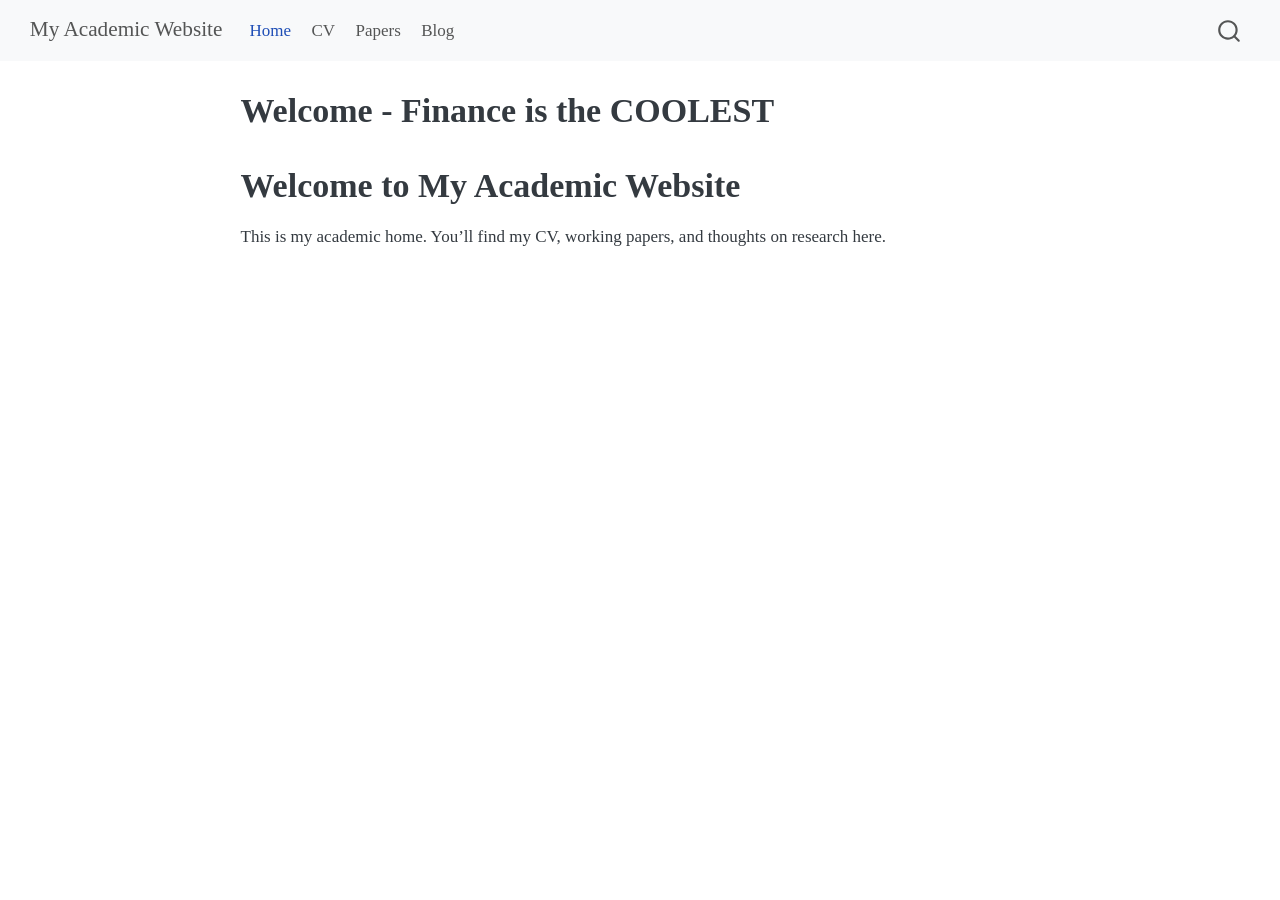
<file: docs/index.html>
<!DOCTYPE html>
<html xmlns="http://www.w3.org/1999/xhtml" lang="en" xml:lang="en"><head>

<meta charset="utf-8">
<meta name="generator" content="quarto-1.4.537">

<meta name="viewport" content="width=device-width, initial-scale=1.0, user-scalable=yes">


<title>My Academic Website - Welcome - Finance is the COOLEST</title>
<style>
code{white-space: pre-wrap;}
span.smallcaps{font-variant: small-caps;}
div.columns{display: flex; gap: min(4vw, 1.5em);}
div.column{flex: auto; overflow-x: auto;}
div.hanging-indent{margin-left: 1.5em; text-indent: -1.5em;}
ul.task-list{list-style: none;}
ul.task-list li input[type="checkbox"] {
  width: 0.8em;
  margin: 0 0.8em 0.2em -1em; /* quarto-specific, see https://github.com/quarto-dev/quarto-cli/issues/4556 */ 
  vertical-align: middle;
}
</style>


<script src="site_libs/quarto-nav/quarto-nav.js"></script>
<script src="site_libs/quarto-nav/headroom.min.js"></script>
<script src="site_libs/clipboard/clipboard.min.js"></script>
<script src="site_libs/quarto-search/autocomplete.umd.js"></script>
<script src="site_libs/quarto-search/fuse.min.js"></script>
<script src="site_libs/quarto-search/quarto-search.js"></script>
<meta name="quarto:offset" content="./">
<script src="site_libs/quarto-html/quarto.js"></script>
<script src="site_libs/quarto-html/popper.min.js"></script>
<script src="site_libs/quarto-html/tippy.umd.min.js"></script>
<script src="site_libs/quarto-html/anchor.min.js"></script>
<link href="site_libs/quarto-html/tippy.css" rel="stylesheet">
<link href="site_libs/quarto-html/quarto-syntax-highlighting.css" rel="stylesheet" id="quarto-text-highlighting-styles">
<script src="site_libs/bootstrap/bootstrap.min.js"></script>
<link href="site_libs/bootstrap/bootstrap-icons.css" rel="stylesheet">
<link href="site_libs/bootstrap/bootstrap.min.css" rel="stylesheet" id="quarto-bootstrap" data-mode="light">
<script id="quarto-search-options" type="application/json">{
  "location": "navbar",
  "copy-button": false,
  "collapse-after": 3,
  "panel-placement": "end",
  "type": "overlay",
  "limit": 50,
  "keyboard-shortcut": [
    "f",
    "/",
    "s"
  ],
  "show-item-context": false,
  "language": {
    "search-no-results-text": "No results",
    "search-matching-documents-text": "matching documents",
    "search-copy-link-title": "Copy link to search",
    "search-hide-matches-text": "Hide additional matches",
    "search-more-match-text": "more match in this document",
    "search-more-matches-text": "more matches in this document",
    "search-clear-button-title": "Clear",
    "search-text-placeholder": "",
    "search-detached-cancel-button-title": "Cancel",
    "search-submit-button-title": "Submit",
    "search-label": "Search"
  }
}</script>


<link rel="stylesheet" href="styles.css">
</head>

<body class="nav-fixed fullcontent">

<div id="quarto-search-results"></div>
  <header id="quarto-header" class="headroom fixed-top">
    <nav class="navbar navbar-expand-lg " data-bs-theme="dark">
      <div class="navbar-container container-fluid">
      <div class="navbar-brand-container mx-auto">
    <a class="navbar-brand" href="./index.html">
    <span class="navbar-title">My Academic Website</span>
    </a>
  </div>
            <div id="quarto-search" class="" title="Search"></div>
          <button class="navbar-toggler" type="button" data-bs-toggle="collapse" data-bs-target="#navbarCollapse" aria-controls="navbarCollapse" aria-expanded="false" aria-label="Toggle navigation" onclick="if (window.quartoToggleHeadroom) { window.quartoToggleHeadroom(); }">
  <span class="navbar-toggler-icon"></span>
</button>
          <div class="collapse navbar-collapse" id="navbarCollapse">
            <ul class="navbar-nav navbar-nav-scroll me-auto">
  <li class="nav-item">
    <a class="nav-link active" href="./index.html" aria-current="page"> 
<span class="menu-text">Home</span></a>
  </li>  
  <li class="nav-item">
    <a class="nav-link" href="./cv.html"> 
<span class="menu-text">CV</span></a>
  </li>  
  <li class="nav-item">
    <a class="nav-link" href="./papers.html"> 
<span class="menu-text">Papers</span></a>
  </li>  
  <li class="nav-item">
    <a class="nav-link" href="./blog.html"> 
<span class="menu-text">Blog</span></a>
  </li>  
</ul>
          </div> <!-- /navcollapse -->
          <div class="quarto-navbar-tools">
</div>
      </div> <!-- /container-fluid -->
    </nav>
</header>
<!-- content -->
<div id="quarto-content" class="quarto-container page-columns page-rows-contents page-layout-article page-navbar">
<!-- sidebar -->
<!-- margin-sidebar -->
    
<!-- main -->
<main class="content" id="quarto-document-content">

<header id="title-block-header" class="quarto-title-block default">
<div class="quarto-title">
<h1 class="title">Welcome - Finance is the COOLEST</h1>
</div>



<div class="quarto-title-meta">

    
  
    
  </div>
  


</header>


<section id="welcome-to-my-academic-website" class="level1">
<h1>Welcome to My Academic Website</h1>
<p>This is my academic home. You’ll find my CV, working papers, and thoughts on research here.</p>


</section>

</main> <!-- /main -->
<script id="quarto-html-after-body" type="application/javascript">
window.document.addEventListener("DOMContentLoaded", function (event) {
  const toggleBodyColorMode = (bsSheetEl) => {
    const mode = bsSheetEl.getAttribute("data-mode");
    const bodyEl = window.document.querySelector("body");
    if (mode === "dark") {
      bodyEl.classList.add("quarto-dark");
      bodyEl.classList.remove("quarto-light");
    } else {
      bodyEl.classList.add("quarto-light");
      bodyEl.classList.remove("quarto-dark");
    }
  }
  const toggleBodyColorPrimary = () => {
    const bsSheetEl = window.document.querySelector("link#quarto-bootstrap");
    if (bsSheetEl) {
      toggleBodyColorMode(bsSheetEl);
    }
  }
  toggleBodyColorPrimary();  
  const icon = "";
  const anchorJS = new window.AnchorJS();
  anchorJS.options = {
    placement: 'right',
    icon: icon
  };
  anchorJS.add('.anchored');
  const isCodeAnnotation = (el) => {
    for (const clz of el.classList) {
      if (clz.startsWith('code-annotation-')) {                     
        return true;
      }
    }
    return false;
  }
  const clipboard = new window.ClipboardJS('.code-copy-button', {
    text: function(trigger) {
      const codeEl = trigger.previousElementSibling.cloneNode(true);
      for (const childEl of codeEl.children) {
        if (isCodeAnnotation(childEl)) {
          childEl.remove();
        }
      }
      return codeEl.innerText;
    }
  });
  clipboard.on('success', function(e) {
    // button target
    const button = e.trigger;
    // don't keep focus
    button.blur();
    // flash "checked"
    button.classList.add('code-copy-button-checked');
    var currentTitle = button.getAttribute("title");
    button.setAttribute("title", "Copied!");
    let tooltip;
    if (window.bootstrap) {
      button.setAttribute("data-bs-toggle", "tooltip");
      button.setAttribute("data-bs-placement", "left");
      button.setAttribute("data-bs-title", "Copied!");
      tooltip = new bootstrap.Tooltip(button, 
        { trigger: "manual", 
          customClass: "code-copy-button-tooltip",
          offset: [0, -8]});
      tooltip.show();    
    }
    setTimeout(function() {
      if (tooltip) {
        tooltip.hide();
        button.removeAttribute("data-bs-title");
        button.removeAttribute("data-bs-toggle");
        button.removeAttribute("data-bs-placement");
      }
      button.setAttribute("title", currentTitle);
      button.classList.remove('code-copy-button-checked');
    }, 1000);
    // clear code selection
    e.clearSelection();
  });
  function tippyHover(el, contentFn, onTriggerFn, onUntriggerFn) {
    const config = {
      allowHTML: true,
      maxWidth: 500,
      delay: 100,
      arrow: false,
      appendTo: function(el) {
          return el.parentElement;
      },
      interactive: true,
      interactiveBorder: 10,
      theme: 'quarto',
      placement: 'bottom-start',
    };
    if (contentFn) {
      config.content = contentFn;
    }
    if (onTriggerFn) {
      config.onTrigger = onTriggerFn;
    }
    if (onUntriggerFn) {
      config.onUntrigger = onUntriggerFn;
    }
    window.tippy(el, config); 
  }
  const noterefs = window.document.querySelectorAll('a[role="doc-noteref"]');
  for (var i=0; i<noterefs.length; i++) {
    const ref = noterefs[i];
    tippyHover(ref, function() {
      // use id or data attribute instead here
      let href = ref.getAttribute('data-footnote-href') || ref.getAttribute('href');
      try { href = new URL(href).hash; } catch {}
      const id = href.replace(/^#\/?/, "");
      const note = window.document.getElementById(id);
      return note.innerHTML;
    });
  }
  const xrefs = window.document.querySelectorAll('a.quarto-xref');
  const processXRef = (id, note) => {
    // Strip column container classes
    const stripColumnClz = (el) => {
      el.classList.remove("page-full", "page-columns");
      if (el.children) {
        for (const child of el.children) {
          stripColumnClz(child);
        }
      }
    }
    stripColumnClz(note)
    if (id === null || id.startsWith('sec-')) {
      // Special case sections, only their first couple elements
      const container = document.createElement("div");
      if (note.children && note.children.length > 2) {
        container.appendChild(note.children[0].cloneNode(true));
        for (let i = 1; i < note.children.length; i++) {
          const child = note.children[i];
          if (child.tagName === "P" && child.innerText === "") {
            continue;
          } else {
            container.appendChild(child.cloneNode(true));
            break;
          }
        }
        if (window.Quarto?.typesetMath) {
          window.Quarto.typesetMath(container);
        }
        return container.innerHTML
      } else {
        if (window.Quarto?.typesetMath) {
          window.Quarto.typesetMath(note);
        }
        return note.innerHTML;
      }
    } else {
      // Remove any anchor links if they are present
      const anchorLink = note.querySelector('a.anchorjs-link');
      if (anchorLink) {
        anchorLink.remove();
      }
      if (window.Quarto?.typesetMath) {
        window.Quarto.typesetMath(note);
      }
      return note.innerHTML;
    }
  }
  for (var i=0; i<xrefs.length; i++) {
    const xref = xrefs[i];
    tippyHover(xref, undefined, function(instance) {
      instance.disable();
      let url = xref.getAttribute('href');
      let hash = undefined; 
      if (url.startsWith('#')) {
        hash = url;
      } else {
        try { hash = new URL(url).hash; } catch {}
      }
      if (hash) {
        const id = hash.replace(/^#\/?/, "");
        const note = window.document.getElementById(id);
        if (note !== null) {
          try {
            const html = processXRef(id, note.cloneNode(true));
            instance.setContent(html);
          } finally {
            instance.enable();
            instance.show();
          }
        } else {
          // See if we can fetch this
          fetch(url.split('#')[0])
          .then(res => res.text())
          .then(html => {
            const parser = new DOMParser();
            const htmlDoc = parser.parseFromString(html, "text/html");
            const note = htmlDoc.getElementById(id);
            if (note !== null) {
              const html = processXRef(id, note);
              instance.setContent(html);
            } 
          }).finally(() => {
            instance.enable();
            instance.show();
          });
        }
      } else {
        // See if we can fetch a full url (with no hash to target)
        // This is a special case and we should probably do some content thinning / targeting
        fetch(url)
        .then(res => res.text())
        .then(html => {
          const parser = new DOMParser();
          const htmlDoc = parser.parseFromString(html, "text/html");
          const note = htmlDoc.querySelector('main.content');
          if (note !== null) {
            // This should only happen for chapter cross references
            // (since there is no id in the URL)
            // remove the first header
            if (note.children.length > 0 && note.children[0].tagName === "HEADER") {
              note.children[0].remove();
            }
            const html = processXRef(null, note);
            instance.setContent(html);
          } 
        }).finally(() => {
          instance.enable();
          instance.show();
        });
      }
    }, function(instance) {
    });
  }
      let selectedAnnoteEl;
      const selectorForAnnotation = ( cell, annotation) => {
        let cellAttr = 'data-code-cell="' + cell + '"';
        let lineAttr = 'data-code-annotation="' +  annotation + '"';
        const selector = 'span[' + cellAttr + '][' + lineAttr + ']';
        return selector;
      }
      const selectCodeLines = (annoteEl) => {
        const doc = window.document;
        const targetCell = annoteEl.getAttribute("data-target-cell");
        const targetAnnotation = annoteEl.getAttribute("data-target-annotation");
        const annoteSpan = window.document.querySelector(selectorForAnnotation(targetCell, targetAnnotation));
        const lines = annoteSpan.getAttribute("data-code-lines").split(",");
        const lineIds = lines.map((line) => {
          return targetCell + "-" + line;
        })
        let top = null;
        let height = null;
        let parent = null;
        if (lineIds.length > 0) {
            //compute the position of the single el (top and bottom and make a div)
            const el = window.document.getElementById(lineIds[0]);
            top = el.offsetTop;
            height = el.offsetHeight;
            parent = el.parentElement.parentElement;
          if (lineIds.length > 1) {
            const lastEl = window.document.getElementById(lineIds[lineIds.length - 1]);
            const bottom = lastEl.offsetTop + lastEl.offsetHeight;
            height = bottom - top;
          }
          if (top !== null && height !== null && parent !== null) {
            // cook up a div (if necessary) and position it 
            let div = window.document.getElementById("code-annotation-line-highlight");
            if (div === null) {
              div = window.document.createElement("div");
              div.setAttribute("id", "code-annotation-line-highlight");
              div.style.position = 'absolute';
              parent.appendChild(div);
            }
            div.style.top = top - 2 + "px";
            div.style.height = height + 4 + "px";
            div.style.left = 0;
            let gutterDiv = window.document.getElementById("code-annotation-line-highlight-gutter");
            if (gutterDiv === null) {
              gutterDiv = window.document.createElement("div");
              gutterDiv.setAttribute("id", "code-annotation-line-highlight-gutter");
              gutterDiv.style.position = 'absolute';
              const codeCell = window.document.getElementById(targetCell);
              const gutter = codeCell.querySelector('.code-annotation-gutter');
              gutter.appendChild(gutterDiv);
            }
            gutterDiv.style.top = top - 2 + "px";
            gutterDiv.style.height = height + 4 + "px";
          }
          selectedAnnoteEl = annoteEl;
        }
      };
      const unselectCodeLines = () => {
        const elementsIds = ["code-annotation-line-highlight", "code-annotation-line-highlight-gutter"];
        elementsIds.forEach((elId) => {
          const div = window.document.getElementById(elId);
          if (div) {
            div.remove();
          }
        });
        selectedAnnoteEl = undefined;
      };
        // Handle positioning of the toggle
    window.addEventListener(
      "resize",
      throttle(() => {
        elRect = undefined;
        if (selectedAnnoteEl) {
          selectCodeLines(selectedAnnoteEl);
        }
      }, 10)
    );
    function throttle(fn, ms) {
    let throttle = false;
    let timer;
      return (...args) => {
        if(!throttle) { // first call gets through
            fn.apply(this, args);
            throttle = true;
        } else { // all the others get throttled
            if(timer) clearTimeout(timer); // cancel #2
            timer = setTimeout(() => {
              fn.apply(this, args);
              timer = throttle = false;
            }, ms);
        }
      };
    }
      // Attach click handler to the DT
      const annoteDls = window.document.querySelectorAll('dt[data-target-cell]');
      for (const annoteDlNode of annoteDls) {
        annoteDlNode.addEventListener('click', (event) => {
          const clickedEl = event.target;
          if (clickedEl !== selectedAnnoteEl) {
            unselectCodeLines();
            const activeEl = window.document.querySelector('dt[data-target-cell].code-annotation-active');
            if (activeEl) {
              activeEl.classList.remove('code-annotation-active');
            }
            selectCodeLines(clickedEl);
            clickedEl.classList.add('code-annotation-active');
          } else {
            // Unselect the line
            unselectCodeLines();
            clickedEl.classList.remove('code-annotation-active');
          }
        });
      }
  const findCites = (el) => {
    const parentEl = el.parentElement;
    if (parentEl) {
      const cites = parentEl.dataset.cites;
      if (cites) {
        return {
          el,
          cites: cites.split(' ')
        };
      } else {
        return findCites(el.parentElement)
      }
    } else {
      return undefined;
    }
  };
  var bibliorefs = window.document.querySelectorAll('a[role="doc-biblioref"]');
  for (var i=0; i<bibliorefs.length; i++) {
    const ref = bibliorefs[i];
    const citeInfo = findCites(ref);
    if (citeInfo) {
      tippyHover(citeInfo.el, function() {
        var popup = window.document.createElement('div');
        citeInfo.cites.forEach(function(cite) {
          var citeDiv = window.document.createElement('div');
          citeDiv.classList.add('hanging-indent');
          citeDiv.classList.add('csl-entry');
          var biblioDiv = window.document.getElementById('ref-' + cite);
          if (biblioDiv) {
            citeDiv.innerHTML = biblioDiv.innerHTML;
          }
          popup.appendChild(citeDiv);
        });
        return popup.innerHTML;
      });
    }
  }
});
</script>
</div> <!-- /content -->




</body></html>
</file>
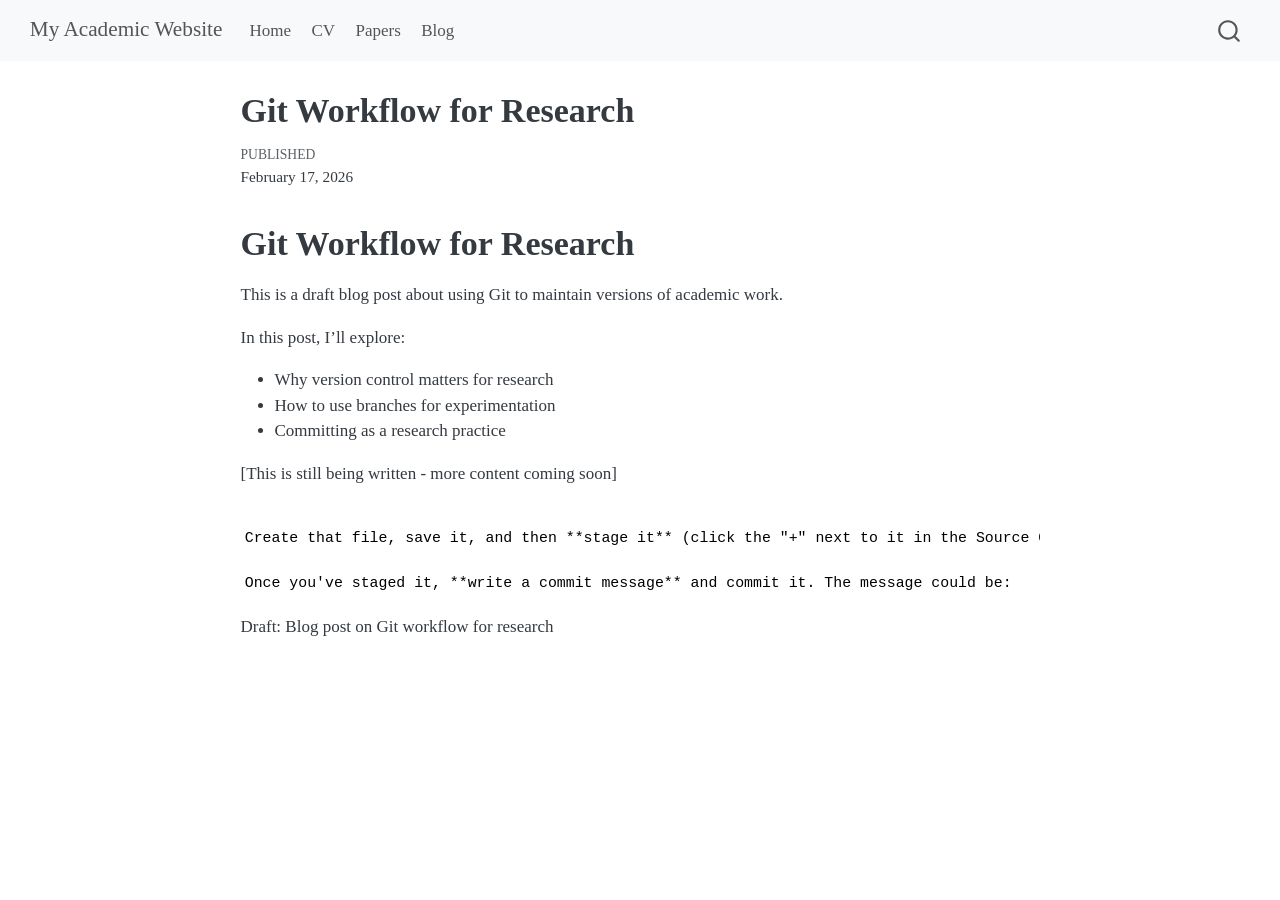
<file: docs/blog-post-draft.html>
<!DOCTYPE html>
<html xmlns="http://www.w3.org/1999/xhtml" lang="en" xml:lang="en"><head>

<meta charset="utf-8">
<meta name="generator" content="quarto-1.4.537">

<meta name="viewport" content="width=device-width, initial-scale=1.0, user-scalable=yes">

<meta name="dcterms.date" content="2026-02-17">

<title>My Academic Website - Git Workflow for Research</title>
<style>
code{white-space: pre-wrap;}
span.smallcaps{font-variant: small-caps;}
div.columns{display: flex; gap: min(4vw, 1.5em);}
div.column{flex: auto; overflow-x: auto;}
div.hanging-indent{margin-left: 1.5em; text-indent: -1.5em;}
ul.task-list{list-style: none;}
ul.task-list li input[type="checkbox"] {
  width: 0.8em;
  margin: 0 0.8em 0.2em -1em; /* quarto-specific, see https://github.com/quarto-dev/quarto-cli/issues/4556 */ 
  vertical-align: middle;
}
</style>


<script src="site_libs/quarto-nav/quarto-nav.js"></script>
<script src="site_libs/quarto-nav/headroom.min.js"></script>
<script src="site_libs/clipboard/clipboard.min.js"></script>
<script src="site_libs/quarto-search/autocomplete.umd.js"></script>
<script src="site_libs/quarto-search/fuse.min.js"></script>
<script src="site_libs/quarto-search/quarto-search.js"></script>
<meta name="quarto:offset" content="./">
<script src="site_libs/quarto-html/quarto.js"></script>
<script src="site_libs/quarto-html/popper.min.js"></script>
<script src="site_libs/quarto-html/tippy.umd.min.js"></script>
<script src="site_libs/quarto-html/anchor.min.js"></script>
<link href="site_libs/quarto-html/tippy.css" rel="stylesheet">
<link href="site_libs/quarto-html/quarto-syntax-highlighting.css" rel="stylesheet" id="quarto-text-highlighting-styles">
<script src="site_libs/bootstrap/bootstrap.min.js"></script>
<link href="site_libs/bootstrap/bootstrap-icons.css" rel="stylesheet">
<link href="site_libs/bootstrap/bootstrap.min.css" rel="stylesheet" id="quarto-bootstrap" data-mode="light">
<script id="quarto-search-options" type="application/json">{
  "location": "navbar",
  "copy-button": false,
  "collapse-after": 3,
  "panel-placement": "end",
  "type": "overlay",
  "limit": 50,
  "keyboard-shortcut": [
    "f",
    "/",
    "s"
  ],
  "show-item-context": false,
  "language": {
    "search-no-results-text": "No results",
    "search-matching-documents-text": "matching documents",
    "search-copy-link-title": "Copy link to search",
    "search-hide-matches-text": "Hide additional matches",
    "search-more-match-text": "more match in this document",
    "search-more-matches-text": "more matches in this document",
    "search-clear-button-title": "Clear",
    "search-text-placeholder": "",
    "search-detached-cancel-button-title": "Cancel",
    "search-submit-button-title": "Submit",
    "search-label": "Search"
  }
}</script>


<link rel="stylesheet" href="styles.css">
</head>

<body class="nav-fixed fullcontent">

<div id="quarto-search-results"></div>
  <header id="quarto-header" class="headroom fixed-top">
    <nav class="navbar navbar-expand-lg " data-bs-theme="dark">
      <div class="navbar-container container-fluid">
      <div class="navbar-brand-container mx-auto">
    <a class="navbar-brand" href="./index.html">
    <span class="navbar-title">My Academic Website</span>
    </a>
  </div>
            <div id="quarto-search" class="" title="Search"></div>
          <button class="navbar-toggler" type="button" data-bs-toggle="collapse" data-bs-target="#navbarCollapse" aria-controls="navbarCollapse" aria-expanded="false" aria-label="Toggle navigation" onclick="if (window.quartoToggleHeadroom) { window.quartoToggleHeadroom(); }">
  <span class="navbar-toggler-icon"></span>
</button>
          <div class="collapse navbar-collapse" id="navbarCollapse">
            <ul class="navbar-nav navbar-nav-scroll me-auto">
  <li class="nav-item">
    <a class="nav-link" href="./index.html"> 
<span class="menu-text">Home</span></a>
  </li>  
  <li class="nav-item">
    <a class="nav-link" href="./cv.html"> 
<span class="menu-text">CV</span></a>
  </li>  
  <li class="nav-item">
    <a class="nav-link" href="./papers.html"> 
<span class="menu-text">Papers</span></a>
  </li>  
  <li class="nav-item">
    <a class="nav-link" href="./blog.html"> 
<span class="menu-text">Blog</span></a>
  </li>  
</ul>
          </div> <!-- /navcollapse -->
          <div class="quarto-navbar-tools">
</div>
      </div> <!-- /container-fluid -->
    </nav>
</header>
<!-- content -->
<div id="quarto-content" class="quarto-container page-columns page-rows-contents page-layout-article page-navbar">
<!-- sidebar -->
<!-- margin-sidebar -->
    
<!-- main -->
<main class="content" id="quarto-document-content">

<header id="title-block-header" class="quarto-title-block default">
<div class="quarto-title">
<h1 class="title">Git Workflow for Research</h1>
</div>



<div class="quarto-title-meta">

    
    <div>
    <div class="quarto-title-meta-heading">Published</div>
    <div class="quarto-title-meta-contents">
      <p class="date">February 17, 2026</p>
    </div>
  </div>
  
    
  </div>
  


</header>


<section id="git-workflow-for-research" class="level1">
<h1>Git Workflow for Research</h1>
<p>This is a draft blog post about using Git to maintain versions of academic work.</p>
<p>In this post, I’ll explore:</p>
<ul>
<li>Why version control matters for research</li>
<li>How to use branches for experimentation</li>
<li>Committing as a research practice</li>
</ul>
<p>[This is still being written - more content coming soon]</p>
<pre><code>
Create that file, save it, and then **stage it** (click the "+" next to it in the Source Control panel).

Once you've staged it, **write a commit message** and commit it. The message could be:</code></pre>
<p>Draft: Blog post on Git workflow for research</p>


</section>

</main> <!-- /main -->
<script id="quarto-html-after-body" type="application/javascript">
window.document.addEventListener("DOMContentLoaded", function (event) {
  const toggleBodyColorMode = (bsSheetEl) => {
    const mode = bsSheetEl.getAttribute("data-mode");
    const bodyEl = window.document.querySelector("body");
    if (mode === "dark") {
      bodyEl.classList.add("quarto-dark");
      bodyEl.classList.remove("quarto-light");
    } else {
      bodyEl.classList.add("quarto-light");
      bodyEl.classList.remove("quarto-dark");
    }
  }
  const toggleBodyColorPrimary = () => {
    const bsSheetEl = window.document.querySelector("link#quarto-bootstrap");
    if (bsSheetEl) {
      toggleBodyColorMode(bsSheetEl);
    }
  }
  toggleBodyColorPrimary();  
  const icon = "";
  const anchorJS = new window.AnchorJS();
  anchorJS.options = {
    placement: 'right',
    icon: icon
  };
  anchorJS.add('.anchored');
  const isCodeAnnotation = (el) => {
    for (const clz of el.classList) {
      if (clz.startsWith('code-annotation-')) {                     
        return true;
      }
    }
    return false;
  }
  const clipboard = new window.ClipboardJS('.code-copy-button', {
    text: function(trigger) {
      const codeEl = trigger.previousElementSibling.cloneNode(true);
      for (const childEl of codeEl.children) {
        if (isCodeAnnotation(childEl)) {
          childEl.remove();
        }
      }
      return codeEl.innerText;
    }
  });
  clipboard.on('success', function(e) {
    // button target
    const button = e.trigger;
    // don't keep focus
    button.blur();
    // flash "checked"
    button.classList.add('code-copy-button-checked');
    var currentTitle = button.getAttribute("title");
    button.setAttribute("title", "Copied!");
    let tooltip;
    if (window.bootstrap) {
      button.setAttribute("data-bs-toggle", "tooltip");
      button.setAttribute("data-bs-placement", "left");
      button.setAttribute("data-bs-title", "Copied!");
      tooltip = new bootstrap.Tooltip(button, 
        { trigger: "manual", 
          customClass: "code-copy-button-tooltip",
          offset: [0, -8]});
      tooltip.show();    
    }
    setTimeout(function() {
      if (tooltip) {
        tooltip.hide();
        button.removeAttribute("data-bs-title");
        button.removeAttribute("data-bs-toggle");
        button.removeAttribute("data-bs-placement");
      }
      button.setAttribute("title", currentTitle);
      button.classList.remove('code-copy-button-checked');
    }, 1000);
    // clear code selection
    e.clearSelection();
  });
  function tippyHover(el, contentFn, onTriggerFn, onUntriggerFn) {
    const config = {
      allowHTML: true,
      maxWidth: 500,
      delay: 100,
      arrow: false,
      appendTo: function(el) {
          return el.parentElement;
      },
      interactive: true,
      interactiveBorder: 10,
      theme: 'quarto',
      placement: 'bottom-start',
    };
    if (contentFn) {
      config.content = contentFn;
    }
    if (onTriggerFn) {
      config.onTrigger = onTriggerFn;
    }
    if (onUntriggerFn) {
      config.onUntrigger = onUntriggerFn;
    }
    window.tippy(el, config); 
  }
  const noterefs = window.document.querySelectorAll('a[role="doc-noteref"]');
  for (var i=0; i<noterefs.length; i++) {
    const ref = noterefs[i];
    tippyHover(ref, function() {
      // use id or data attribute instead here
      let href = ref.getAttribute('data-footnote-href') || ref.getAttribute('href');
      try { href = new URL(href).hash; } catch {}
      const id = href.replace(/^#\/?/, "");
      const note = window.document.getElementById(id);
      return note.innerHTML;
    });
  }
  const xrefs = window.document.querySelectorAll('a.quarto-xref');
  const processXRef = (id, note) => {
    // Strip column container classes
    const stripColumnClz = (el) => {
      el.classList.remove("page-full", "page-columns");
      if (el.children) {
        for (const child of el.children) {
          stripColumnClz(child);
        }
      }
    }
    stripColumnClz(note)
    if (id === null || id.startsWith('sec-')) {
      // Special case sections, only their first couple elements
      const container = document.createElement("div");
      if (note.children && note.children.length > 2) {
        container.appendChild(note.children[0].cloneNode(true));
        for (let i = 1; i < note.children.length; i++) {
          const child = note.children[i];
          if (child.tagName === "P" && child.innerText === "") {
            continue;
          } else {
            container.appendChild(child.cloneNode(true));
            break;
          }
        }
        if (window.Quarto?.typesetMath) {
          window.Quarto.typesetMath(container);
        }
        return container.innerHTML
      } else {
        if (window.Quarto?.typesetMath) {
          window.Quarto.typesetMath(note);
        }
        return note.innerHTML;
      }
    } else {
      // Remove any anchor links if they are present
      const anchorLink = note.querySelector('a.anchorjs-link');
      if (anchorLink) {
        anchorLink.remove();
      }
      if (window.Quarto?.typesetMath) {
        window.Quarto.typesetMath(note);
      }
      return note.innerHTML;
    }
  }
  for (var i=0; i<xrefs.length; i++) {
    const xref = xrefs[i];
    tippyHover(xref, undefined, function(instance) {
      instance.disable();
      let url = xref.getAttribute('href');
      let hash = undefined; 
      if (url.startsWith('#')) {
        hash = url;
      } else {
        try { hash = new URL(url).hash; } catch {}
      }
      if (hash) {
        const id = hash.replace(/^#\/?/, "");
        const note = window.document.getElementById(id);
        if (note !== null) {
          try {
            const html = processXRef(id, note.cloneNode(true));
            instance.setContent(html);
          } finally {
            instance.enable();
            instance.show();
          }
        } else {
          // See if we can fetch this
          fetch(url.split('#')[0])
          .then(res => res.text())
          .then(html => {
            const parser = new DOMParser();
            const htmlDoc = parser.parseFromString(html, "text/html");
            const note = htmlDoc.getElementById(id);
            if (note !== null) {
              const html = processXRef(id, note);
              instance.setContent(html);
            } 
          }).finally(() => {
            instance.enable();
            instance.show();
          });
        }
      } else {
        // See if we can fetch a full url (with no hash to target)
        // This is a special case and we should probably do some content thinning / targeting
        fetch(url)
        .then(res => res.text())
        .then(html => {
          const parser = new DOMParser();
          const htmlDoc = parser.parseFromString(html, "text/html");
          const note = htmlDoc.querySelector('main.content');
          if (note !== null) {
            // This should only happen for chapter cross references
            // (since there is no id in the URL)
            // remove the first header
            if (note.children.length > 0 && note.children[0].tagName === "HEADER") {
              note.children[0].remove();
            }
            const html = processXRef(null, note);
            instance.setContent(html);
          } 
        }).finally(() => {
          instance.enable();
          instance.show();
        });
      }
    }, function(instance) {
    });
  }
      let selectedAnnoteEl;
      const selectorForAnnotation = ( cell, annotation) => {
        let cellAttr = 'data-code-cell="' + cell + '"';
        let lineAttr = 'data-code-annotation="' +  annotation + '"';
        const selector = 'span[' + cellAttr + '][' + lineAttr + ']';
        return selector;
      }
      const selectCodeLines = (annoteEl) => {
        const doc = window.document;
        const targetCell = annoteEl.getAttribute("data-target-cell");
        const targetAnnotation = annoteEl.getAttribute("data-target-annotation");
        const annoteSpan = window.document.querySelector(selectorForAnnotation(targetCell, targetAnnotation));
        const lines = annoteSpan.getAttribute("data-code-lines").split(",");
        const lineIds = lines.map((line) => {
          return targetCell + "-" + line;
        })
        let top = null;
        let height = null;
        let parent = null;
        if (lineIds.length > 0) {
            //compute the position of the single el (top and bottom and make a div)
            const el = window.document.getElementById(lineIds[0]);
            top = el.offsetTop;
            height = el.offsetHeight;
            parent = el.parentElement.parentElement;
          if (lineIds.length > 1) {
            const lastEl = window.document.getElementById(lineIds[lineIds.length - 1]);
            const bottom = lastEl.offsetTop + lastEl.offsetHeight;
            height = bottom - top;
          }
          if (top !== null && height !== null && parent !== null) {
            // cook up a div (if necessary) and position it 
            let div = window.document.getElementById("code-annotation-line-highlight");
            if (div === null) {
              div = window.document.createElement("div");
              div.setAttribute("id", "code-annotation-line-highlight");
              div.style.position = 'absolute';
              parent.appendChild(div);
            }
            div.style.top = top - 2 + "px";
            div.style.height = height + 4 + "px";
            div.style.left = 0;
            let gutterDiv = window.document.getElementById("code-annotation-line-highlight-gutter");
            if (gutterDiv === null) {
              gutterDiv = window.document.createElement("div");
              gutterDiv.setAttribute("id", "code-annotation-line-highlight-gutter");
              gutterDiv.style.position = 'absolute';
              const codeCell = window.document.getElementById(targetCell);
              const gutter = codeCell.querySelector('.code-annotation-gutter');
              gutter.appendChild(gutterDiv);
            }
            gutterDiv.style.top = top - 2 + "px";
            gutterDiv.style.height = height + 4 + "px";
          }
          selectedAnnoteEl = annoteEl;
        }
      };
      const unselectCodeLines = () => {
        const elementsIds = ["code-annotation-line-highlight", "code-annotation-line-highlight-gutter"];
        elementsIds.forEach((elId) => {
          const div = window.document.getElementById(elId);
          if (div) {
            div.remove();
          }
        });
        selectedAnnoteEl = undefined;
      };
        // Handle positioning of the toggle
    window.addEventListener(
      "resize",
      throttle(() => {
        elRect = undefined;
        if (selectedAnnoteEl) {
          selectCodeLines(selectedAnnoteEl);
        }
      }, 10)
    );
    function throttle(fn, ms) {
    let throttle = false;
    let timer;
      return (...args) => {
        if(!throttle) { // first call gets through
            fn.apply(this, args);
            throttle = true;
        } else { // all the others get throttled
            if(timer) clearTimeout(timer); // cancel #2
            timer = setTimeout(() => {
              fn.apply(this, args);
              timer = throttle = false;
            }, ms);
        }
      };
    }
      // Attach click handler to the DT
      const annoteDls = window.document.querySelectorAll('dt[data-target-cell]');
      for (const annoteDlNode of annoteDls) {
        annoteDlNode.addEventListener('click', (event) => {
          const clickedEl = event.target;
          if (clickedEl !== selectedAnnoteEl) {
            unselectCodeLines();
            const activeEl = window.document.querySelector('dt[data-target-cell].code-annotation-active');
            if (activeEl) {
              activeEl.classList.remove('code-annotation-active');
            }
            selectCodeLines(clickedEl);
            clickedEl.classList.add('code-annotation-active');
          } else {
            // Unselect the line
            unselectCodeLines();
            clickedEl.classList.remove('code-annotation-active');
          }
        });
      }
  const findCites = (el) => {
    const parentEl = el.parentElement;
    if (parentEl) {
      const cites = parentEl.dataset.cites;
      if (cites) {
        return {
          el,
          cites: cites.split(' ')
        };
      } else {
        return findCites(el.parentElement)
      }
    } else {
      return undefined;
    }
  };
  var bibliorefs = window.document.querySelectorAll('a[role="doc-biblioref"]');
  for (var i=0; i<bibliorefs.length; i++) {
    const ref = bibliorefs[i];
    const citeInfo = findCites(ref);
    if (citeInfo) {
      tippyHover(citeInfo.el, function() {
        var popup = window.document.createElement('div');
        citeInfo.cites.forEach(function(cite) {
          var citeDiv = window.document.createElement('div');
          citeDiv.classList.add('hanging-indent');
          citeDiv.classList.add('csl-entry');
          var biblioDiv = window.document.getElementById('ref-' + cite);
          if (biblioDiv) {
            citeDiv.innerHTML = biblioDiv.innerHTML;
          }
          popup.appendChild(citeDiv);
        });
        return popup.innerHTML;
      });
    }
  }
});
</script>
</div> <!-- /content -->




</body></html>
</file>
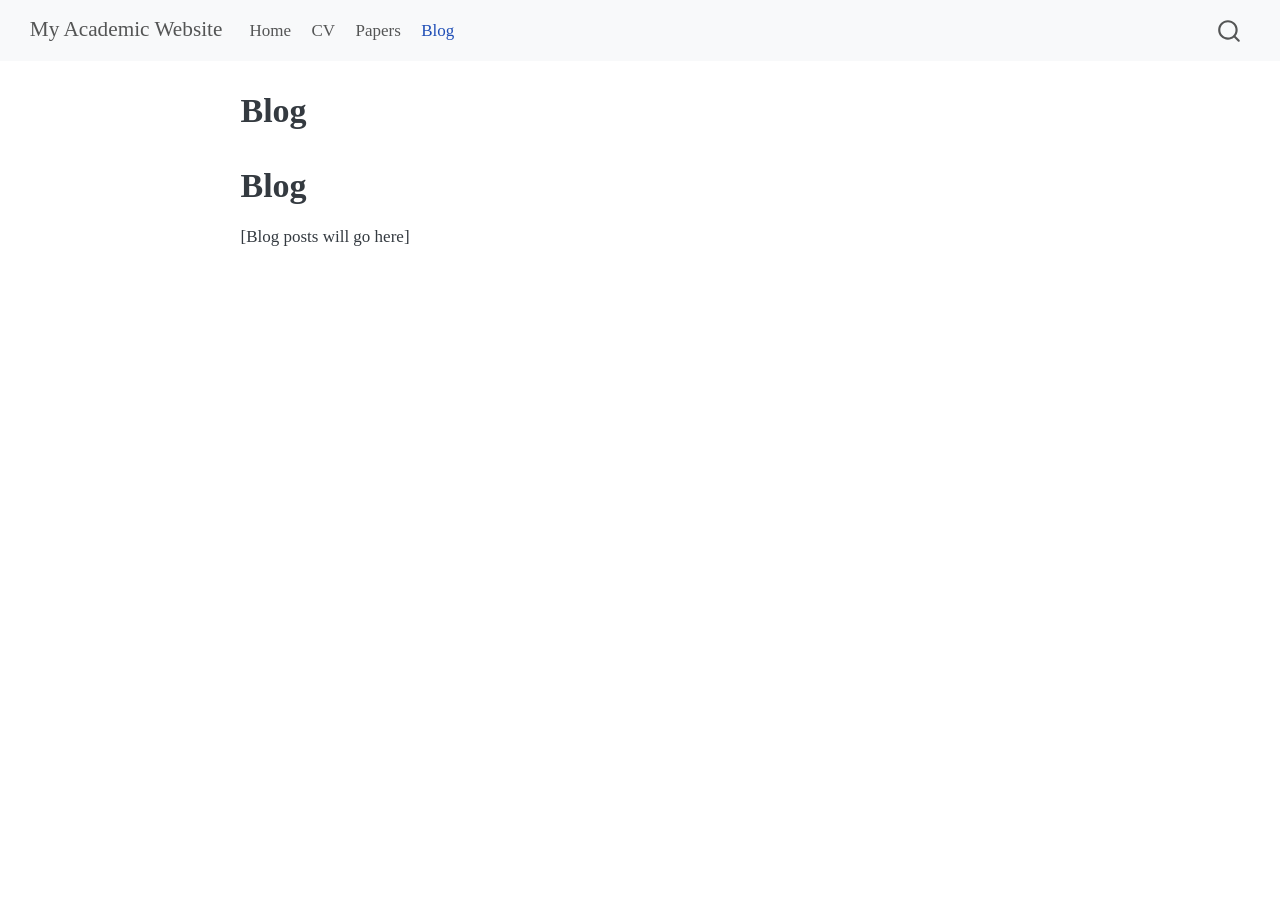
<file: docs/blog.html>
<!DOCTYPE html>
<html xmlns="http://www.w3.org/1999/xhtml" lang="en" xml:lang="en"><head>

<meta charset="utf-8">
<meta name="generator" content="quarto-1.4.537">

<meta name="viewport" content="width=device-width, initial-scale=1.0, user-scalable=yes">


<title>My Academic Website - Blog</title>
<style>
code{white-space: pre-wrap;}
span.smallcaps{font-variant: small-caps;}
div.columns{display: flex; gap: min(4vw, 1.5em);}
div.column{flex: auto; overflow-x: auto;}
div.hanging-indent{margin-left: 1.5em; text-indent: -1.5em;}
ul.task-list{list-style: none;}
ul.task-list li input[type="checkbox"] {
  width: 0.8em;
  margin: 0 0.8em 0.2em -1em; /* quarto-specific, see https://github.com/quarto-dev/quarto-cli/issues/4556 */ 
  vertical-align: middle;
}
</style>


<script src="site_libs/quarto-nav/quarto-nav.js"></script>
<script src="site_libs/quarto-nav/headroom.min.js"></script>
<script src="site_libs/clipboard/clipboard.min.js"></script>
<script src="site_libs/quarto-search/autocomplete.umd.js"></script>
<script src="site_libs/quarto-search/fuse.min.js"></script>
<script src="site_libs/quarto-search/quarto-search.js"></script>
<meta name="quarto:offset" content="./">
<script src="site_libs/quarto-html/quarto.js"></script>
<script src="site_libs/quarto-html/popper.min.js"></script>
<script src="site_libs/quarto-html/tippy.umd.min.js"></script>
<script src="site_libs/quarto-html/anchor.min.js"></script>
<link href="site_libs/quarto-html/tippy.css" rel="stylesheet">
<link href="site_libs/quarto-html/quarto-syntax-highlighting.css" rel="stylesheet" id="quarto-text-highlighting-styles">
<script src="site_libs/bootstrap/bootstrap.min.js"></script>
<link href="site_libs/bootstrap/bootstrap-icons.css" rel="stylesheet">
<link href="site_libs/bootstrap/bootstrap.min.css" rel="stylesheet" id="quarto-bootstrap" data-mode="light">
<script id="quarto-search-options" type="application/json">{
  "location": "navbar",
  "copy-button": false,
  "collapse-after": 3,
  "panel-placement": "end",
  "type": "overlay",
  "limit": 50,
  "keyboard-shortcut": [
    "f",
    "/",
    "s"
  ],
  "show-item-context": false,
  "language": {
    "search-no-results-text": "No results",
    "search-matching-documents-text": "matching documents",
    "search-copy-link-title": "Copy link to search",
    "search-hide-matches-text": "Hide additional matches",
    "search-more-match-text": "more match in this document",
    "search-more-matches-text": "more matches in this document",
    "search-clear-button-title": "Clear",
    "search-text-placeholder": "",
    "search-detached-cancel-button-title": "Cancel",
    "search-submit-button-title": "Submit",
    "search-label": "Search"
  }
}</script>


<link rel="stylesheet" href="styles.css">
</head>

<body class="nav-fixed fullcontent">

<div id="quarto-search-results"></div>
  <header id="quarto-header" class="headroom fixed-top">
    <nav class="navbar navbar-expand-lg " data-bs-theme="dark">
      <div class="navbar-container container-fluid">
      <div class="navbar-brand-container mx-auto">
    <a class="navbar-brand" href="./index.html">
    <span class="navbar-title">My Academic Website</span>
    </a>
  </div>
            <div id="quarto-search" class="" title="Search"></div>
          <button class="navbar-toggler" type="button" data-bs-toggle="collapse" data-bs-target="#navbarCollapse" aria-controls="navbarCollapse" aria-expanded="false" aria-label="Toggle navigation" onclick="if (window.quartoToggleHeadroom) { window.quartoToggleHeadroom(); }">
  <span class="navbar-toggler-icon"></span>
</button>
          <div class="collapse navbar-collapse" id="navbarCollapse">
            <ul class="navbar-nav navbar-nav-scroll me-auto">
  <li class="nav-item">
    <a class="nav-link" href="./index.html"> 
<span class="menu-text">Home</span></a>
  </li>  
  <li class="nav-item">
    <a class="nav-link" href="./cv.html"> 
<span class="menu-text">CV</span></a>
  </li>  
  <li class="nav-item">
    <a class="nav-link" href="./papers.html"> 
<span class="menu-text">Papers</span></a>
  </li>  
  <li class="nav-item">
    <a class="nav-link active" href="./blog.html" aria-current="page"> 
<span class="menu-text">Blog</span></a>
  </li>  
</ul>
          </div> <!-- /navcollapse -->
          <div class="quarto-navbar-tools">
</div>
      </div> <!-- /container-fluid -->
    </nav>
</header>
<!-- content -->
<div id="quarto-content" class="quarto-container page-columns page-rows-contents page-layout-article page-navbar">
<!-- sidebar -->
<!-- margin-sidebar -->
    
<!-- main -->
<main class="content" id="quarto-document-content">

<header id="title-block-header" class="quarto-title-block default">
<div class="quarto-title">
<h1 class="title">Blog</h1>
</div>



<div class="quarto-title-meta">

    
  
    
  </div>
  


</header>


<section id="blog" class="level1">
<h1>Blog</h1>
<p>[Blog posts will go here]</p>


</section>

</main> <!-- /main -->
<script id="quarto-html-after-body" type="application/javascript">
window.document.addEventListener("DOMContentLoaded", function (event) {
  const toggleBodyColorMode = (bsSheetEl) => {
    const mode = bsSheetEl.getAttribute("data-mode");
    const bodyEl = window.document.querySelector("body");
    if (mode === "dark") {
      bodyEl.classList.add("quarto-dark");
      bodyEl.classList.remove("quarto-light");
    } else {
      bodyEl.classList.add("quarto-light");
      bodyEl.classList.remove("quarto-dark");
    }
  }
  const toggleBodyColorPrimary = () => {
    const bsSheetEl = window.document.querySelector("link#quarto-bootstrap");
    if (bsSheetEl) {
      toggleBodyColorMode(bsSheetEl);
    }
  }
  toggleBodyColorPrimary();  
  const icon = "";
  const anchorJS = new window.AnchorJS();
  anchorJS.options = {
    placement: 'right',
    icon: icon
  };
  anchorJS.add('.anchored');
  const isCodeAnnotation = (el) => {
    for (const clz of el.classList) {
      if (clz.startsWith('code-annotation-')) {                     
        return true;
      }
    }
    return false;
  }
  const clipboard = new window.ClipboardJS('.code-copy-button', {
    text: function(trigger) {
      const codeEl = trigger.previousElementSibling.cloneNode(true);
      for (const childEl of codeEl.children) {
        if (isCodeAnnotation(childEl)) {
          childEl.remove();
        }
      }
      return codeEl.innerText;
    }
  });
  clipboard.on('success', function(e) {
    // button target
    const button = e.trigger;
    // don't keep focus
    button.blur();
    // flash "checked"
    button.classList.add('code-copy-button-checked');
    var currentTitle = button.getAttribute("title");
    button.setAttribute("title", "Copied!");
    let tooltip;
    if (window.bootstrap) {
      button.setAttribute("data-bs-toggle", "tooltip");
      button.setAttribute("data-bs-placement", "left");
      button.setAttribute("data-bs-title", "Copied!");
      tooltip = new bootstrap.Tooltip(button, 
        { trigger: "manual", 
          customClass: "code-copy-button-tooltip",
          offset: [0, -8]});
      tooltip.show();    
    }
    setTimeout(function() {
      if (tooltip) {
        tooltip.hide();
        button.removeAttribute("data-bs-title");
        button.removeAttribute("data-bs-toggle");
        button.removeAttribute("data-bs-placement");
      }
      button.setAttribute("title", currentTitle);
      button.classList.remove('code-copy-button-checked');
    }, 1000);
    // clear code selection
    e.clearSelection();
  });
  function tippyHover(el, contentFn, onTriggerFn, onUntriggerFn) {
    const config = {
      allowHTML: true,
      maxWidth: 500,
      delay: 100,
      arrow: false,
      appendTo: function(el) {
          return el.parentElement;
      },
      interactive: true,
      interactiveBorder: 10,
      theme: 'quarto',
      placement: 'bottom-start',
    };
    if (contentFn) {
      config.content = contentFn;
    }
    if (onTriggerFn) {
      config.onTrigger = onTriggerFn;
    }
    if (onUntriggerFn) {
      config.onUntrigger = onUntriggerFn;
    }
    window.tippy(el, config); 
  }
  const noterefs = window.document.querySelectorAll('a[role="doc-noteref"]');
  for (var i=0; i<noterefs.length; i++) {
    const ref = noterefs[i];
    tippyHover(ref, function() {
      // use id or data attribute instead here
      let href = ref.getAttribute('data-footnote-href') || ref.getAttribute('href');
      try { href = new URL(href).hash; } catch {}
      const id = href.replace(/^#\/?/, "");
      const note = window.document.getElementById(id);
      return note.innerHTML;
    });
  }
  const xrefs = window.document.querySelectorAll('a.quarto-xref');
  const processXRef = (id, note) => {
    // Strip column container classes
    const stripColumnClz = (el) => {
      el.classList.remove("page-full", "page-columns");
      if (el.children) {
        for (const child of el.children) {
          stripColumnClz(child);
        }
      }
    }
    stripColumnClz(note)
    if (id === null || id.startsWith('sec-')) {
      // Special case sections, only their first couple elements
      const container = document.createElement("div");
      if (note.children && note.children.length > 2) {
        container.appendChild(note.children[0].cloneNode(true));
        for (let i = 1; i < note.children.length; i++) {
          const child = note.children[i];
          if (child.tagName === "P" && child.innerText === "") {
            continue;
          } else {
            container.appendChild(child.cloneNode(true));
            break;
          }
        }
        if (window.Quarto?.typesetMath) {
          window.Quarto.typesetMath(container);
        }
        return container.innerHTML
      } else {
        if (window.Quarto?.typesetMath) {
          window.Quarto.typesetMath(note);
        }
        return note.innerHTML;
      }
    } else {
      // Remove any anchor links if they are present
      const anchorLink = note.querySelector('a.anchorjs-link');
      if (anchorLink) {
        anchorLink.remove();
      }
      if (window.Quarto?.typesetMath) {
        window.Quarto.typesetMath(note);
      }
      return note.innerHTML;
    }
  }
  for (var i=0; i<xrefs.length; i++) {
    const xref = xrefs[i];
    tippyHover(xref, undefined, function(instance) {
      instance.disable();
      let url = xref.getAttribute('href');
      let hash = undefined; 
      if (url.startsWith('#')) {
        hash = url;
      } else {
        try { hash = new URL(url).hash; } catch {}
      }
      if (hash) {
        const id = hash.replace(/^#\/?/, "");
        const note = window.document.getElementById(id);
        if (note !== null) {
          try {
            const html = processXRef(id, note.cloneNode(true));
            instance.setContent(html);
          } finally {
            instance.enable();
            instance.show();
          }
        } else {
          // See if we can fetch this
          fetch(url.split('#')[0])
          .then(res => res.text())
          .then(html => {
            const parser = new DOMParser();
            const htmlDoc = parser.parseFromString(html, "text/html");
            const note = htmlDoc.getElementById(id);
            if (note !== null) {
              const html = processXRef(id, note);
              instance.setContent(html);
            } 
          }).finally(() => {
            instance.enable();
            instance.show();
          });
        }
      } else {
        // See if we can fetch a full url (with no hash to target)
        // This is a special case and we should probably do some content thinning / targeting
        fetch(url)
        .then(res => res.text())
        .then(html => {
          const parser = new DOMParser();
          const htmlDoc = parser.parseFromString(html, "text/html");
          const note = htmlDoc.querySelector('main.content');
          if (note !== null) {
            // This should only happen for chapter cross references
            // (since there is no id in the URL)
            // remove the first header
            if (note.children.length > 0 && note.children[0].tagName === "HEADER") {
              note.children[0].remove();
            }
            const html = processXRef(null, note);
            instance.setContent(html);
          } 
        }).finally(() => {
          instance.enable();
          instance.show();
        });
      }
    }, function(instance) {
    });
  }
      let selectedAnnoteEl;
      const selectorForAnnotation = ( cell, annotation) => {
        let cellAttr = 'data-code-cell="' + cell + '"';
        let lineAttr = 'data-code-annotation="' +  annotation + '"';
        const selector = 'span[' + cellAttr + '][' + lineAttr + ']';
        return selector;
      }
      const selectCodeLines = (annoteEl) => {
        const doc = window.document;
        const targetCell = annoteEl.getAttribute("data-target-cell");
        const targetAnnotation = annoteEl.getAttribute("data-target-annotation");
        const annoteSpan = window.document.querySelector(selectorForAnnotation(targetCell, targetAnnotation));
        const lines = annoteSpan.getAttribute("data-code-lines").split(",");
        const lineIds = lines.map((line) => {
          return targetCell + "-" + line;
        })
        let top = null;
        let height = null;
        let parent = null;
        if (lineIds.length > 0) {
            //compute the position of the single el (top and bottom and make a div)
            const el = window.document.getElementById(lineIds[0]);
            top = el.offsetTop;
            height = el.offsetHeight;
            parent = el.parentElement.parentElement;
          if (lineIds.length > 1) {
            const lastEl = window.document.getElementById(lineIds[lineIds.length - 1]);
            const bottom = lastEl.offsetTop + lastEl.offsetHeight;
            height = bottom - top;
          }
          if (top !== null && height !== null && parent !== null) {
            // cook up a div (if necessary) and position it 
            let div = window.document.getElementById("code-annotation-line-highlight");
            if (div === null) {
              div = window.document.createElement("div");
              div.setAttribute("id", "code-annotation-line-highlight");
              div.style.position = 'absolute';
              parent.appendChild(div);
            }
            div.style.top = top - 2 + "px";
            div.style.height = height + 4 + "px";
            div.style.left = 0;
            let gutterDiv = window.document.getElementById("code-annotation-line-highlight-gutter");
            if (gutterDiv === null) {
              gutterDiv = window.document.createElement("div");
              gutterDiv.setAttribute("id", "code-annotation-line-highlight-gutter");
              gutterDiv.style.position = 'absolute';
              const codeCell = window.document.getElementById(targetCell);
              const gutter = codeCell.querySelector('.code-annotation-gutter');
              gutter.appendChild(gutterDiv);
            }
            gutterDiv.style.top = top - 2 + "px";
            gutterDiv.style.height = height + 4 + "px";
          }
          selectedAnnoteEl = annoteEl;
        }
      };
      const unselectCodeLines = () => {
        const elementsIds = ["code-annotation-line-highlight", "code-annotation-line-highlight-gutter"];
        elementsIds.forEach((elId) => {
          const div = window.document.getElementById(elId);
          if (div) {
            div.remove();
          }
        });
        selectedAnnoteEl = undefined;
      };
        // Handle positioning of the toggle
    window.addEventListener(
      "resize",
      throttle(() => {
        elRect = undefined;
        if (selectedAnnoteEl) {
          selectCodeLines(selectedAnnoteEl);
        }
      }, 10)
    );
    function throttle(fn, ms) {
    let throttle = false;
    let timer;
      return (...args) => {
        if(!throttle) { // first call gets through
            fn.apply(this, args);
            throttle = true;
        } else { // all the others get throttled
            if(timer) clearTimeout(timer); // cancel #2
            timer = setTimeout(() => {
              fn.apply(this, args);
              timer = throttle = false;
            }, ms);
        }
      };
    }
      // Attach click handler to the DT
      const annoteDls = window.document.querySelectorAll('dt[data-target-cell]');
      for (const annoteDlNode of annoteDls) {
        annoteDlNode.addEventListener('click', (event) => {
          const clickedEl = event.target;
          if (clickedEl !== selectedAnnoteEl) {
            unselectCodeLines();
            const activeEl = window.document.querySelector('dt[data-target-cell].code-annotation-active');
            if (activeEl) {
              activeEl.classList.remove('code-annotation-active');
            }
            selectCodeLines(clickedEl);
            clickedEl.classList.add('code-annotation-active');
          } else {
            // Unselect the line
            unselectCodeLines();
            clickedEl.classList.remove('code-annotation-active');
          }
        });
      }
  const findCites = (el) => {
    const parentEl = el.parentElement;
    if (parentEl) {
      const cites = parentEl.dataset.cites;
      if (cites) {
        return {
          el,
          cites: cites.split(' ')
        };
      } else {
        return findCites(el.parentElement)
      }
    } else {
      return undefined;
    }
  };
  var bibliorefs = window.document.querySelectorAll('a[role="doc-biblioref"]');
  for (var i=0; i<bibliorefs.length; i++) {
    const ref = bibliorefs[i];
    const citeInfo = findCites(ref);
    if (citeInfo) {
      tippyHover(citeInfo.el, function() {
        var popup = window.document.createElement('div');
        citeInfo.cites.forEach(function(cite) {
          var citeDiv = window.document.createElement('div');
          citeDiv.classList.add('hanging-indent');
          citeDiv.classList.add('csl-entry');
          var biblioDiv = window.document.getElementById('ref-' + cite);
          if (biblioDiv) {
            citeDiv.innerHTML = biblioDiv.innerHTML;
          }
          popup.appendChild(citeDiv);
        });
        return popup.innerHTML;
      });
    }
  }
});
</script>
</div> <!-- /content -->




</body></html>
</file>
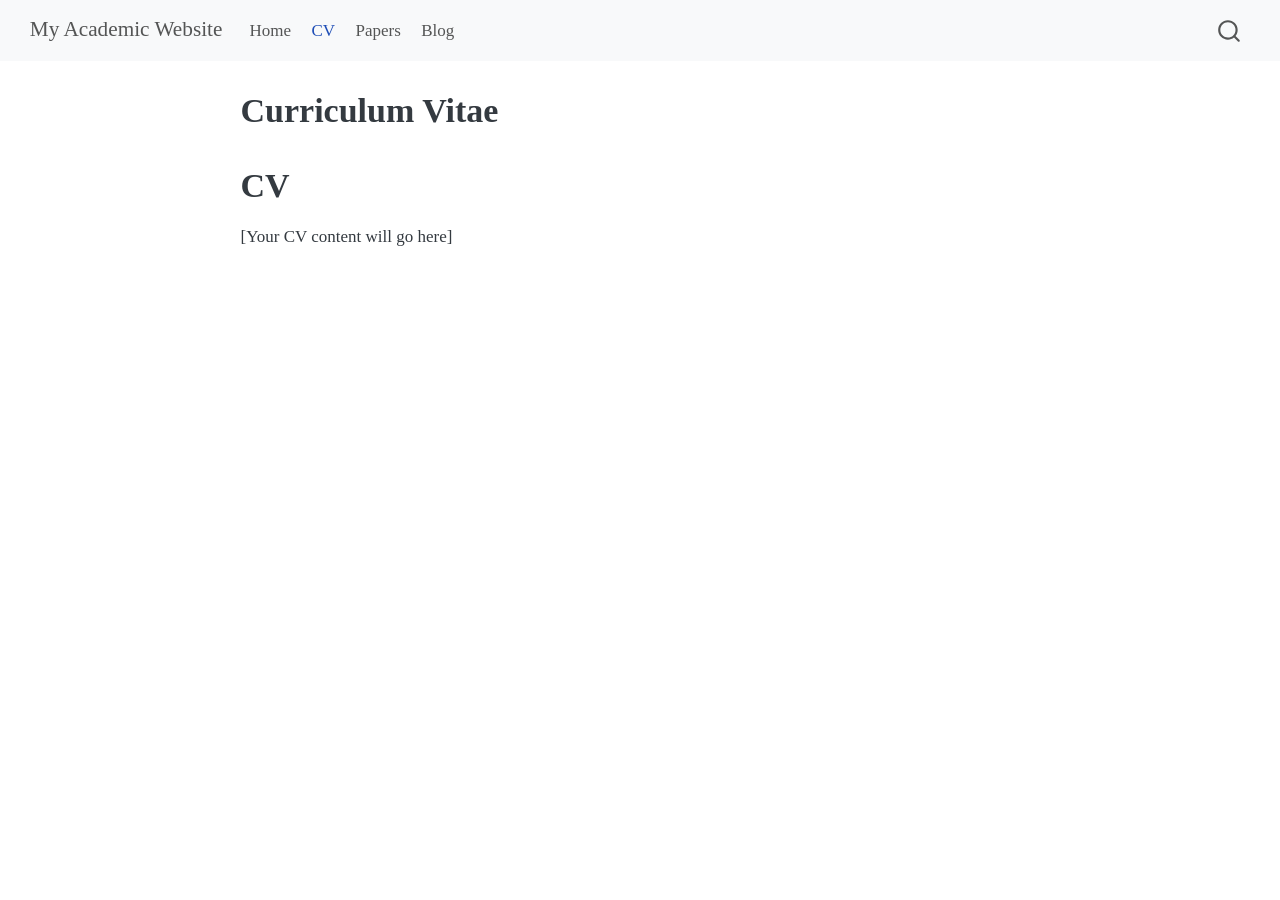
<file: docs/cv.html>
<!DOCTYPE html>
<html xmlns="http://www.w3.org/1999/xhtml" lang="en" xml:lang="en"><head>

<meta charset="utf-8">
<meta name="generator" content="quarto-1.4.537">

<meta name="viewport" content="width=device-width, initial-scale=1.0, user-scalable=yes">


<title>My Academic Website - Curriculum Vitae</title>
<style>
code{white-space: pre-wrap;}
span.smallcaps{font-variant: small-caps;}
div.columns{display: flex; gap: min(4vw, 1.5em);}
div.column{flex: auto; overflow-x: auto;}
div.hanging-indent{margin-left: 1.5em; text-indent: -1.5em;}
ul.task-list{list-style: none;}
ul.task-list li input[type="checkbox"] {
  width: 0.8em;
  margin: 0 0.8em 0.2em -1em; /* quarto-specific, see https://github.com/quarto-dev/quarto-cli/issues/4556 */ 
  vertical-align: middle;
}
</style>


<script src="site_libs/quarto-nav/quarto-nav.js"></script>
<script src="site_libs/quarto-nav/headroom.min.js"></script>
<script src="site_libs/clipboard/clipboard.min.js"></script>
<script src="site_libs/quarto-search/autocomplete.umd.js"></script>
<script src="site_libs/quarto-search/fuse.min.js"></script>
<script src="site_libs/quarto-search/quarto-search.js"></script>
<meta name="quarto:offset" content="./">
<script src="site_libs/quarto-html/quarto.js"></script>
<script src="site_libs/quarto-html/popper.min.js"></script>
<script src="site_libs/quarto-html/tippy.umd.min.js"></script>
<script src="site_libs/quarto-html/anchor.min.js"></script>
<link href="site_libs/quarto-html/tippy.css" rel="stylesheet">
<link href="site_libs/quarto-html/quarto-syntax-highlighting.css" rel="stylesheet" id="quarto-text-highlighting-styles">
<script src="site_libs/bootstrap/bootstrap.min.js"></script>
<link href="site_libs/bootstrap/bootstrap-icons.css" rel="stylesheet">
<link href="site_libs/bootstrap/bootstrap.min.css" rel="stylesheet" id="quarto-bootstrap" data-mode="light">
<script id="quarto-search-options" type="application/json">{
  "location": "navbar",
  "copy-button": false,
  "collapse-after": 3,
  "panel-placement": "end",
  "type": "overlay",
  "limit": 50,
  "keyboard-shortcut": [
    "f",
    "/",
    "s"
  ],
  "show-item-context": false,
  "language": {
    "search-no-results-text": "No results",
    "search-matching-documents-text": "matching documents",
    "search-copy-link-title": "Copy link to search",
    "search-hide-matches-text": "Hide additional matches",
    "search-more-match-text": "more match in this document",
    "search-more-matches-text": "more matches in this document",
    "search-clear-button-title": "Clear",
    "search-text-placeholder": "",
    "search-detached-cancel-button-title": "Cancel",
    "search-submit-button-title": "Submit",
    "search-label": "Search"
  }
}</script>


<link rel="stylesheet" href="styles.css">
</head>

<body class="nav-fixed fullcontent">

<div id="quarto-search-results"></div>
  <header id="quarto-header" class="headroom fixed-top">
    <nav class="navbar navbar-expand-lg " data-bs-theme="dark">
      <div class="navbar-container container-fluid">
      <div class="navbar-brand-container mx-auto">
    <a class="navbar-brand" href="./index.html">
    <span class="navbar-title">My Academic Website</span>
    </a>
  </div>
            <div id="quarto-search" class="" title="Search"></div>
          <button class="navbar-toggler" type="button" data-bs-toggle="collapse" data-bs-target="#navbarCollapse" aria-controls="navbarCollapse" aria-expanded="false" aria-label="Toggle navigation" onclick="if (window.quartoToggleHeadroom) { window.quartoToggleHeadroom(); }">
  <span class="navbar-toggler-icon"></span>
</button>
          <div class="collapse navbar-collapse" id="navbarCollapse">
            <ul class="navbar-nav navbar-nav-scroll me-auto">
  <li class="nav-item">
    <a class="nav-link" href="./index.html"> 
<span class="menu-text">Home</span></a>
  </li>  
  <li class="nav-item">
    <a class="nav-link active" href="./cv.html" aria-current="page"> 
<span class="menu-text">CV</span></a>
  </li>  
  <li class="nav-item">
    <a class="nav-link" href="./papers.html"> 
<span class="menu-text">Papers</span></a>
  </li>  
  <li class="nav-item">
    <a class="nav-link" href="./blog.html"> 
<span class="menu-text">Blog</span></a>
  </li>  
</ul>
          </div> <!-- /navcollapse -->
          <div class="quarto-navbar-tools">
</div>
      </div> <!-- /container-fluid -->
    </nav>
</header>
<!-- content -->
<div id="quarto-content" class="quarto-container page-columns page-rows-contents page-layout-article page-navbar">
<!-- sidebar -->
<!-- margin-sidebar -->
    
<!-- main -->
<main class="content" id="quarto-document-content">

<header id="title-block-header" class="quarto-title-block default">
<div class="quarto-title">
<h1 class="title">Curriculum Vitae</h1>
</div>



<div class="quarto-title-meta">

    
  
    
  </div>
  


</header>


<section id="cv" class="level1">
<h1>CV</h1>
<p>[Your CV content will go here]</p>


</section>

</main> <!-- /main -->
<script id="quarto-html-after-body" type="application/javascript">
window.document.addEventListener("DOMContentLoaded", function (event) {
  const toggleBodyColorMode = (bsSheetEl) => {
    const mode = bsSheetEl.getAttribute("data-mode");
    const bodyEl = window.document.querySelector("body");
    if (mode === "dark") {
      bodyEl.classList.add("quarto-dark");
      bodyEl.classList.remove("quarto-light");
    } else {
      bodyEl.classList.add("quarto-light");
      bodyEl.classList.remove("quarto-dark");
    }
  }
  const toggleBodyColorPrimary = () => {
    const bsSheetEl = window.document.querySelector("link#quarto-bootstrap");
    if (bsSheetEl) {
      toggleBodyColorMode(bsSheetEl);
    }
  }
  toggleBodyColorPrimary();  
  const icon = "";
  const anchorJS = new window.AnchorJS();
  anchorJS.options = {
    placement: 'right',
    icon: icon
  };
  anchorJS.add('.anchored');
  const isCodeAnnotation = (el) => {
    for (const clz of el.classList) {
      if (clz.startsWith('code-annotation-')) {                     
        return true;
      }
    }
    return false;
  }
  const clipboard = new window.ClipboardJS('.code-copy-button', {
    text: function(trigger) {
      const codeEl = trigger.previousElementSibling.cloneNode(true);
      for (const childEl of codeEl.children) {
        if (isCodeAnnotation(childEl)) {
          childEl.remove();
        }
      }
      return codeEl.innerText;
    }
  });
  clipboard.on('success', function(e) {
    // button target
    const button = e.trigger;
    // don't keep focus
    button.blur();
    // flash "checked"
    button.classList.add('code-copy-button-checked');
    var currentTitle = button.getAttribute("title");
    button.setAttribute("title", "Copied!");
    let tooltip;
    if (window.bootstrap) {
      button.setAttribute("data-bs-toggle", "tooltip");
      button.setAttribute("data-bs-placement", "left");
      button.setAttribute("data-bs-title", "Copied!");
      tooltip = new bootstrap.Tooltip(button, 
        { trigger: "manual", 
          customClass: "code-copy-button-tooltip",
          offset: [0, -8]});
      tooltip.show();    
    }
    setTimeout(function() {
      if (tooltip) {
        tooltip.hide();
        button.removeAttribute("data-bs-title");
        button.removeAttribute("data-bs-toggle");
        button.removeAttribute("data-bs-placement");
      }
      button.setAttribute("title", currentTitle);
      button.classList.remove('code-copy-button-checked');
    }, 1000);
    // clear code selection
    e.clearSelection();
  });
  function tippyHover(el, contentFn, onTriggerFn, onUntriggerFn) {
    const config = {
      allowHTML: true,
      maxWidth: 500,
      delay: 100,
      arrow: false,
      appendTo: function(el) {
          return el.parentElement;
      },
      interactive: true,
      interactiveBorder: 10,
      theme: 'quarto',
      placement: 'bottom-start',
    };
    if (contentFn) {
      config.content = contentFn;
    }
    if (onTriggerFn) {
      config.onTrigger = onTriggerFn;
    }
    if (onUntriggerFn) {
      config.onUntrigger = onUntriggerFn;
    }
    window.tippy(el, config); 
  }
  const noterefs = window.document.querySelectorAll('a[role="doc-noteref"]');
  for (var i=0; i<noterefs.length; i++) {
    const ref = noterefs[i];
    tippyHover(ref, function() {
      // use id or data attribute instead here
      let href = ref.getAttribute('data-footnote-href') || ref.getAttribute('href');
      try { href = new URL(href).hash; } catch {}
      const id = href.replace(/^#\/?/, "");
      const note = window.document.getElementById(id);
      return note.innerHTML;
    });
  }
  const xrefs = window.document.querySelectorAll('a.quarto-xref');
  const processXRef = (id, note) => {
    // Strip column container classes
    const stripColumnClz = (el) => {
      el.classList.remove("page-full", "page-columns");
      if (el.children) {
        for (const child of el.children) {
          stripColumnClz(child);
        }
      }
    }
    stripColumnClz(note)
    if (id === null || id.startsWith('sec-')) {
      // Special case sections, only their first couple elements
      const container = document.createElement("div");
      if (note.children && note.children.length > 2) {
        container.appendChild(note.children[0].cloneNode(true));
        for (let i = 1; i < note.children.length; i++) {
          const child = note.children[i];
          if (child.tagName === "P" && child.innerText === "") {
            continue;
          } else {
            container.appendChild(child.cloneNode(true));
            break;
          }
        }
        if (window.Quarto?.typesetMath) {
          window.Quarto.typesetMath(container);
        }
        return container.innerHTML
      } else {
        if (window.Quarto?.typesetMath) {
          window.Quarto.typesetMath(note);
        }
        return note.innerHTML;
      }
    } else {
      // Remove any anchor links if they are present
      const anchorLink = note.querySelector('a.anchorjs-link');
      if (anchorLink) {
        anchorLink.remove();
      }
      if (window.Quarto?.typesetMath) {
        window.Quarto.typesetMath(note);
      }
      return note.innerHTML;
    }
  }
  for (var i=0; i<xrefs.length; i++) {
    const xref = xrefs[i];
    tippyHover(xref, undefined, function(instance) {
      instance.disable();
      let url = xref.getAttribute('href');
      let hash = undefined; 
      if (url.startsWith('#')) {
        hash = url;
      } else {
        try { hash = new URL(url).hash; } catch {}
      }
      if (hash) {
        const id = hash.replace(/^#\/?/, "");
        const note = window.document.getElementById(id);
        if (note !== null) {
          try {
            const html = processXRef(id, note.cloneNode(true));
            instance.setContent(html);
          } finally {
            instance.enable();
            instance.show();
          }
        } else {
          // See if we can fetch this
          fetch(url.split('#')[0])
          .then(res => res.text())
          .then(html => {
            const parser = new DOMParser();
            const htmlDoc = parser.parseFromString(html, "text/html");
            const note = htmlDoc.getElementById(id);
            if (note !== null) {
              const html = processXRef(id, note);
              instance.setContent(html);
            } 
          }).finally(() => {
            instance.enable();
            instance.show();
          });
        }
      } else {
        // See if we can fetch a full url (with no hash to target)
        // This is a special case and we should probably do some content thinning / targeting
        fetch(url)
        .then(res => res.text())
        .then(html => {
          const parser = new DOMParser();
          const htmlDoc = parser.parseFromString(html, "text/html");
          const note = htmlDoc.querySelector('main.content');
          if (note !== null) {
            // This should only happen for chapter cross references
            // (since there is no id in the URL)
            // remove the first header
            if (note.children.length > 0 && note.children[0].tagName === "HEADER") {
              note.children[0].remove();
            }
            const html = processXRef(null, note);
            instance.setContent(html);
          } 
        }).finally(() => {
          instance.enable();
          instance.show();
        });
      }
    }, function(instance) {
    });
  }
      let selectedAnnoteEl;
      const selectorForAnnotation = ( cell, annotation) => {
        let cellAttr = 'data-code-cell="' + cell + '"';
        let lineAttr = 'data-code-annotation="' +  annotation + '"';
        const selector = 'span[' + cellAttr + '][' + lineAttr + ']';
        return selector;
      }
      const selectCodeLines = (annoteEl) => {
        const doc = window.document;
        const targetCell = annoteEl.getAttribute("data-target-cell");
        const targetAnnotation = annoteEl.getAttribute("data-target-annotation");
        const annoteSpan = window.document.querySelector(selectorForAnnotation(targetCell, targetAnnotation));
        const lines = annoteSpan.getAttribute("data-code-lines").split(",");
        const lineIds = lines.map((line) => {
          return targetCell + "-" + line;
        })
        let top = null;
        let height = null;
        let parent = null;
        if (lineIds.length > 0) {
            //compute the position of the single el (top and bottom and make a div)
            const el = window.document.getElementById(lineIds[0]);
            top = el.offsetTop;
            height = el.offsetHeight;
            parent = el.parentElement.parentElement;
          if (lineIds.length > 1) {
            const lastEl = window.document.getElementById(lineIds[lineIds.length - 1]);
            const bottom = lastEl.offsetTop + lastEl.offsetHeight;
            height = bottom - top;
          }
          if (top !== null && height !== null && parent !== null) {
            // cook up a div (if necessary) and position it 
            let div = window.document.getElementById("code-annotation-line-highlight");
            if (div === null) {
              div = window.document.createElement("div");
              div.setAttribute("id", "code-annotation-line-highlight");
              div.style.position = 'absolute';
              parent.appendChild(div);
            }
            div.style.top = top - 2 + "px";
            div.style.height = height + 4 + "px";
            div.style.left = 0;
            let gutterDiv = window.document.getElementById("code-annotation-line-highlight-gutter");
            if (gutterDiv === null) {
              gutterDiv = window.document.createElement("div");
              gutterDiv.setAttribute("id", "code-annotation-line-highlight-gutter");
              gutterDiv.style.position = 'absolute';
              const codeCell = window.document.getElementById(targetCell);
              const gutter = codeCell.querySelector('.code-annotation-gutter');
              gutter.appendChild(gutterDiv);
            }
            gutterDiv.style.top = top - 2 + "px";
            gutterDiv.style.height = height + 4 + "px";
          }
          selectedAnnoteEl = annoteEl;
        }
      };
      const unselectCodeLines = () => {
        const elementsIds = ["code-annotation-line-highlight", "code-annotation-line-highlight-gutter"];
        elementsIds.forEach((elId) => {
          const div = window.document.getElementById(elId);
          if (div) {
            div.remove();
          }
        });
        selectedAnnoteEl = undefined;
      };
        // Handle positioning of the toggle
    window.addEventListener(
      "resize",
      throttle(() => {
        elRect = undefined;
        if (selectedAnnoteEl) {
          selectCodeLines(selectedAnnoteEl);
        }
      }, 10)
    );
    function throttle(fn, ms) {
    let throttle = false;
    let timer;
      return (...args) => {
        if(!throttle) { // first call gets through
            fn.apply(this, args);
            throttle = true;
        } else { // all the others get throttled
            if(timer) clearTimeout(timer); // cancel #2
            timer = setTimeout(() => {
              fn.apply(this, args);
              timer = throttle = false;
            }, ms);
        }
      };
    }
      // Attach click handler to the DT
      const annoteDls = window.document.querySelectorAll('dt[data-target-cell]');
      for (const annoteDlNode of annoteDls) {
        annoteDlNode.addEventListener('click', (event) => {
          const clickedEl = event.target;
          if (clickedEl !== selectedAnnoteEl) {
            unselectCodeLines();
            const activeEl = window.document.querySelector('dt[data-target-cell].code-annotation-active');
            if (activeEl) {
              activeEl.classList.remove('code-annotation-active');
            }
            selectCodeLines(clickedEl);
            clickedEl.classList.add('code-annotation-active');
          } else {
            // Unselect the line
            unselectCodeLines();
            clickedEl.classList.remove('code-annotation-active');
          }
        });
      }
  const findCites = (el) => {
    const parentEl = el.parentElement;
    if (parentEl) {
      const cites = parentEl.dataset.cites;
      if (cites) {
        return {
          el,
          cites: cites.split(' ')
        };
      } else {
        return findCites(el.parentElement)
      }
    } else {
      return undefined;
    }
  };
  var bibliorefs = window.document.querySelectorAll('a[role="doc-biblioref"]');
  for (var i=0; i<bibliorefs.length; i++) {
    const ref = bibliorefs[i];
    const citeInfo = findCites(ref);
    if (citeInfo) {
      tippyHover(citeInfo.el, function() {
        var popup = window.document.createElement('div');
        citeInfo.cites.forEach(function(cite) {
          var citeDiv = window.document.createElement('div');
          citeDiv.classList.add('hanging-indent');
          citeDiv.classList.add('csl-entry');
          var biblioDiv = window.document.getElementById('ref-' + cite);
          if (biblioDiv) {
            citeDiv.innerHTML = biblioDiv.innerHTML;
          }
          popup.appendChild(citeDiv);
        });
        return popup.innerHTML;
      });
    }
  }
});
</script>
</div> <!-- /content -->




</body></html>
</file>
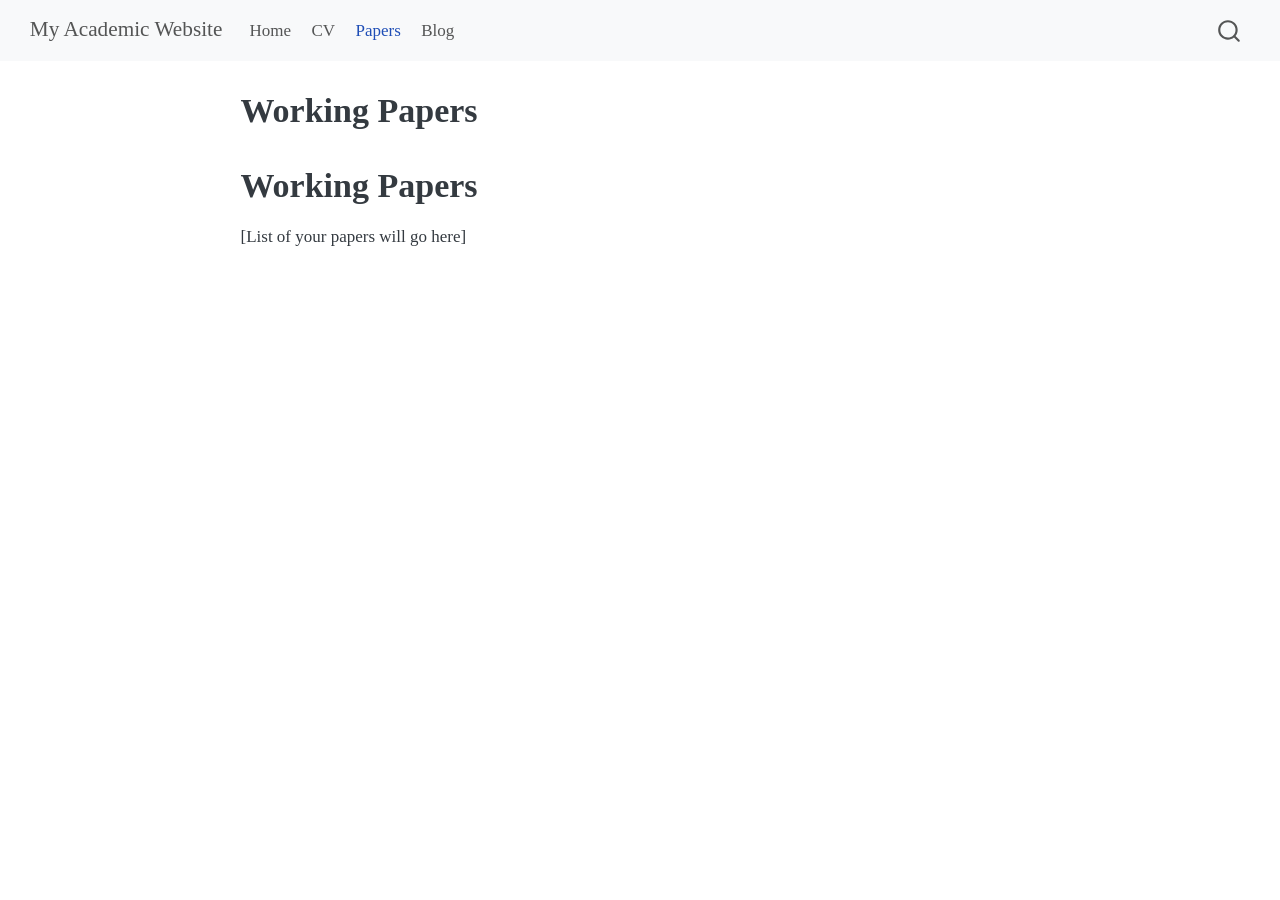
<file: docs/papers.html>
<!DOCTYPE html>
<html xmlns="http://www.w3.org/1999/xhtml" lang="en" xml:lang="en"><head>

<meta charset="utf-8">
<meta name="generator" content="quarto-1.4.537">

<meta name="viewport" content="width=device-width, initial-scale=1.0, user-scalable=yes">


<title>My Academic Website - Working Papers</title>
<style>
code{white-space: pre-wrap;}
span.smallcaps{font-variant: small-caps;}
div.columns{display: flex; gap: min(4vw, 1.5em);}
div.column{flex: auto; overflow-x: auto;}
div.hanging-indent{margin-left: 1.5em; text-indent: -1.5em;}
ul.task-list{list-style: none;}
ul.task-list li input[type="checkbox"] {
  width: 0.8em;
  margin: 0 0.8em 0.2em -1em; /* quarto-specific, see https://github.com/quarto-dev/quarto-cli/issues/4556 */ 
  vertical-align: middle;
}
</style>


<script src="site_libs/quarto-nav/quarto-nav.js"></script>
<script src="site_libs/quarto-nav/headroom.min.js"></script>
<script src="site_libs/clipboard/clipboard.min.js"></script>
<script src="site_libs/quarto-search/autocomplete.umd.js"></script>
<script src="site_libs/quarto-search/fuse.min.js"></script>
<script src="site_libs/quarto-search/quarto-search.js"></script>
<meta name="quarto:offset" content="./">
<script src="site_libs/quarto-html/quarto.js"></script>
<script src="site_libs/quarto-html/popper.min.js"></script>
<script src="site_libs/quarto-html/tippy.umd.min.js"></script>
<script src="site_libs/quarto-html/anchor.min.js"></script>
<link href="site_libs/quarto-html/tippy.css" rel="stylesheet">
<link href="site_libs/quarto-html/quarto-syntax-highlighting.css" rel="stylesheet" id="quarto-text-highlighting-styles">
<script src="site_libs/bootstrap/bootstrap.min.js"></script>
<link href="site_libs/bootstrap/bootstrap-icons.css" rel="stylesheet">
<link href="site_libs/bootstrap/bootstrap.min.css" rel="stylesheet" id="quarto-bootstrap" data-mode="light">
<script id="quarto-search-options" type="application/json">{
  "location": "navbar",
  "copy-button": false,
  "collapse-after": 3,
  "panel-placement": "end",
  "type": "overlay",
  "limit": 50,
  "keyboard-shortcut": [
    "f",
    "/",
    "s"
  ],
  "show-item-context": false,
  "language": {
    "search-no-results-text": "No results",
    "search-matching-documents-text": "matching documents",
    "search-copy-link-title": "Copy link to search",
    "search-hide-matches-text": "Hide additional matches",
    "search-more-match-text": "more match in this document",
    "search-more-matches-text": "more matches in this document",
    "search-clear-button-title": "Clear",
    "search-text-placeholder": "",
    "search-detached-cancel-button-title": "Cancel",
    "search-submit-button-title": "Submit",
    "search-label": "Search"
  }
}</script>


<link rel="stylesheet" href="styles.css">
</head>

<body class="nav-fixed fullcontent">

<div id="quarto-search-results"></div>
  <header id="quarto-header" class="headroom fixed-top">
    <nav class="navbar navbar-expand-lg " data-bs-theme="dark">
      <div class="navbar-container container-fluid">
      <div class="navbar-brand-container mx-auto">
    <a class="navbar-brand" href="./index.html">
    <span class="navbar-title">My Academic Website</span>
    </a>
  </div>
            <div id="quarto-search" class="" title="Search"></div>
          <button class="navbar-toggler" type="button" data-bs-toggle="collapse" data-bs-target="#navbarCollapse" aria-controls="navbarCollapse" aria-expanded="false" aria-label="Toggle navigation" onclick="if (window.quartoToggleHeadroom) { window.quartoToggleHeadroom(); }">
  <span class="navbar-toggler-icon"></span>
</button>
          <div class="collapse navbar-collapse" id="navbarCollapse">
            <ul class="navbar-nav navbar-nav-scroll me-auto">
  <li class="nav-item">
    <a class="nav-link" href="./index.html"> 
<span class="menu-text">Home</span></a>
  </li>  
  <li class="nav-item">
    <a class="nav-link" href="./cv.html"> 
<span class="menu-text">CV</span></a>
  </li>  
  <li class="nav-item">
    <a class="nav-link active" href="./papers.html" aria-current="page"> 
<span class="menu-text">Papers</span></a>
  </li>  
  <li class="nav-item">
    <a class="nav-link" href="./blog.html"> 
<span class="menu-text">Blog</span></a>
  </li>  
</ul>
          </div> <!-- /navcollapse -->
          <div class="quarto-navbar-tools">
</div>
      </div> <!-- /container-fluid -->
    </nav>
</header>
<!-- content -->
<div id="quarto-content" class="quarto-container page-columns page-rows-contents page-layout-article page-navbar">
<!-- sidebar -->
<!-- margin-sidebar -->
    
<!-- main -->
<main class="content" id="quarto-document-content">

<header id="title-block-header" class="quarto-title-block default">
<div class="quarto-title">
<h1 class="title">Working Papers</h1>
</div>



<div class="quarto-title-meta">

    
  
    
  </div>
  


</header>


<section id="working-papers" class="level1">
<h1>Working Papers</h1>
<p>[List of your papers will go here]</p>


</section>

</main> <!-- /main -->
<script id="quarto-html-after-body" type="application/javascript">
window.document.addEventListener("DOMContentLoaded", function (event) {
  const toggleBodyColorMode = (bsSheetEl) => {
    const mode = bsSheetEl.getAttribute("data-mode");
    const bodyEl = window.document.querySelector("body");
    if (mode === "dark") {
      bodyEl.classList.add("quarto-dark");
      bodyEl.classList.remove("quarto-light");
    } else {
      bodyEl.classList.add("quarto-light");
      bodyEl.classList.remove("quarto-dark");
    }
  }
  const toggleBodyColorPrimary = () => {
    const bsSheetEl = window.document.querySelector("link#quarto-bootstrap");
    if (bsSheetEl) {
      toggleBodyColorMode(bsSheetEl);
    }
  }
  toggleBodyColorPrimary();  
  const icon = "";
  const anchorJS = new window.AnchorJS();
  anchorJS.options = {
    placement: 'right',
    icon: icon
  };
  anchorJS.add('.anchored');
  const isCodeAnnotation = (el) => {
    for (const clz of el.classList) {
      if (clz.startsWith('code-annotation-')) {                     
        return true;
      }
    }
    return false;
  }
  const clipboard = new window.ClipboardJS('.code-copy-button', {
    text: function(trigger) {
      const codeEl = trigger.previousElementSibling.cloneNode(true);
      for (const childEl of codeEl.children) {
        if (isCodeAnnotation(childEl)) {
          childEl.remove();
        }
      }
      return codeEl.innerText;
    }
  });
  clipboard.on('success', function(e) {
    // button target
    const button = e.trigger;
    // don't keep focus
    button.blur();
    // flash "checked"
    button.classList.add('code-copy-button-checked');
    var currentTitle = button.getAttribute("title");
    button.setAttribute("title", "Copied!");
    let tooltip;
    if (window.bootstrap) {
      button.setAttribute("data-bs-toggle", "tooltip");
      button.setAttribute("data-bs-placement", "left");
      button.setAttribute("data-bs-title", "Copied!");
      tooltip = new bootstrap.Tooltip(button, 
        { trigger: "manual", 
          customClass: "code-copy-button-tooltip",
          offset: [0, -8]});
      tooltip.show();    
    }
    setTimeout(function() {
      if (tooltip) {
        tooltip.hide();
        button.removeAttribute("data-bs-title");
        button.removeAttribute("data-bs-toggle");
        button.removeAttribute("data-bs-placement");
      }
      button.setAttribute("title", currentTitle);
      button.classList.remove('code-copy-button-checked');
    }, 1000);
    // clear code selection
    e.clearSelection();
  });
  function tippyHover(el, contentFn, onTriggerFn, onUntriggerFn) {
    const config = {
      allowHTML: true,
      maxWidth: 500,
      delay: 100,
      arrow: false,
      appendTo: function(el) {
          return el.parentElement;
      },
      interactive: true,
      interactiveBorder: 10,
      theme: 'quarto',
      placement: 'bottom-start',
    };
    if (contentFn) {
      config.content = contentFn;
    }
    if (onTriggerFn) {
      config.onTrigger = onTriggerFn;
    }
    if (onUntriggerFn) {
      config.onUntrigger = onUntriggerFn;
    }
    window.tippy(el, config); 
  }
  const noterefs = window.document.querySelectorAll('a[role="doc-noteref"]');
  for (var i=0; i<noterefs.length; i++) {
    const ref = noterefs[i];
    tippyHover(ref, function() {
      // use id or data attribute instead here
      let href = ref.getAttribute('data-footnote-href') || ref.getAttribute('href');
      try { href = new URL(href).hash; } catch {}
      const id = href.replace(/^#\/?/, "");
      const note = window.document.getElementById(id);
      return note.innerHTML;
    });
  }
  const xrefs = window.document.querySelectorAll('a.quarto-xref');
  const processXRef = (id, note) => {
    // Strip column container classes
    const stripColumnClz = (el) => {
      el.classList.remove("page-full", "page-columns");
      if (el.children) {
        for (const child of el.children) {
          stripColumnClz(child);
        }
      }
    }
    stripColumnClz(note)
    if (id === null || id.startsWith('sec-')) {
      // Special case sections, only their first couple elements
      const container = document.createElement("div");
      if (note.children && note.children.length > 2) {
        container.appendChild(note.children[0].cloneNode(true));
        for (let i = 1; i < note.children.length; i++) {
          const child = note.children[i];
          if (child.tagName === "P" && child.innerText === "") {
            continue;
          } else {
            container.appendChild(child.cloneNode(true));
            break;
          }
        }
        if (window.Quarto?.typesetMath) {
          window.Quarto.typesetMath(container);
        }
        return container.innerHTML
      } else {
        if (window.Quarto?.typesetMath) {
          window.Quarto.typesetMath(note);
        }
        return note.innerHTML;
      }
    } else {
      // Remove any anchor links if they are present
      const anchorLink = note.querySelector('a.anchorjs-link');
      if (anchorLink) {
        anchorLink.remove();
      }
      if (window.Quarto?.typesetMath) {
        window.Quarto.typesetMath(note);
      }
      return note.innerHTML;
    }
  }
  for (var i=0; i<xrefs.length; i++) {
    const xref = xrefs[i];
    tippyHover(xref, undefined, function(instance) {
      instance.disable();
      let url = xref.getAttribute('href');
      let hash = undefined; 
      if (url.startsWith('#')) {
        hash = url;
      } else {
        try { hash = new URL(url).hash; } catch {}
      }
      if (hash) {
        const id = hash.replace(/^#\/?/, "");
        const note = window.document.getElementById(id);
        if (note !== null) {
          try {
            const html = processXRef(id, note.cloneNode(true));
            instance.setContent(html);
          } finally {
            instance.enable();
            instance.show();
          }
        } else {
          // See if we can fetch this
          fetch(url.split('#')[0])
          .then(res => res.text())
          .then(html => {
            const parser = new DOMParser();
            const htmlDoc = parser.parseFromString(html, "text/html");
            const note = htmlDoc.getElementById(id);
            if (note !== null) {
              const html = processXRef(id, note);
              instance.setContent(html);
            } 
          }).finally(() => {
            instance.enable();
            instance.show();
          });
        }
      } else {
        // See if we can fetch a full url (with no hash to target)
        // This is a special case and we should probably do some content thinning / targeting
        fetch(url)
        .then(res => res.text())
        .then(html => {
          const parser = new DOMParser();
          const htmlDoc = parser.parseFromString(html, "text/html");
          const note = htmlDoc.querySelector('main.content');
          if (note !== null) {
            // This should only happen for chapter cross references
            // (since there is no id in the URL)
            // remove the first header
            if (note.children.length > 0 && note.children[0].tagName === "HEADER") {
              note.children[0].remove();
            }
            const html = processXRef(null, note);
            instance.setContent(html);
          } 
        }).finally(() => {
          instance.enable();
          instance.show();
        });
      }
    }, function(instance) {
    });
  }
      let selectedAnnoteEl;
      const selectorForAnnotation = ( cell, annotation) => {
        let cellAttr = 'data-code-cell="' + cell + '"';
        let lineAttr = 'data-code-annotation="' +  annotation + '"';
        const selector = 'span[' + cellAttr + '][' + lineAttr + ']';
        return selector;
      }
      const selectCodeLines = (annoteEl) => {
        const doc = window.document;
        const targetCell = annoteEl.getAttribute("data-target-cell");
        const targetAnnotation = annoteEl.getAttribute("data-target-annotation");
        const annoteSpan = window.document.querySelector(selectorForAnnotation(targetCell, targetAnnotation));
        const lines = annoteSpan.getAttribute("data-code-lines").split(",");
        const lineIds = lines.map((line) => {
          return targetCell + "-" + line;
        })
        let top = null;
        let height = null;
        let parent = null;
        if (lineIds.length > 0) {
            //compute the position of the single el (top and bottom and make a div)
            const el = window.document.getElementById(lineIds[0]);
            top = el.offsetTop;
            height = el.offsetHeight;
            parent = el.parentElement.parentElement;
          if (lineIds.length > 1) {
            const lastEl = window.document.getElementById(lineIds[lineIds.length - 1]);
            const bottom = lastEl.offsetTop + lastEl.offsetHeight;
            height = bottom - top;
          }
          if (top !== null && height !== null && parent !== null) {
            // cook up a div (if necessary) and position it 
            let div = window.document.getElementById("code-annotation-line-highlight");
            if (div === null) {
              div = window.document.createElement("div");
              div.setAttribute("id", "code-annotation-line-highlight");
              div.style.position = 'absolute';
              parent.appendChild(div);
            }
            div.style.top = top - 2 + "px";
            div.style.height = height + 4 + "px";
            div.style.left = 0;
            let gutterDiv = window.document.getElementById("code-annotation-line-highlight-gutter");
            if (gutterDiv === null) {
              gutterDiv = window.document.createElement("div");
              gutterDiv.setAttribute("id", "code-annotation-line-highlight-gutter");
              gutterDiv.style.position = 'absolute';
              const codeCell = window.document.getElementById(targetCell);
              const gutter = codeCell.querySelector('.code-annotation-gutter');
              gutter.appendChild(gutterDiv);
            }
            gutterDiv.style.top = top - 2 + "px";
            gutterDiv.style.height = height + 4 + "px";
          }
          selectedAnnoteEl = annoteEl;
        }
      };
      const unselectCodeLines = () => {
        const elementsIds = ["code-annotation-line-highlight", "code-annotation-line-highlight-gutter"];
        elementsIds.forEach((elId) => {
          const div = window.document.getElementById(elId);
          if (div) {
            div.remove();
          }
        });
        selectedAnnoteEl = undefined;
      };
        // Handle positioning of the toggle
    window.addEventListener(
      "resize",
      throttle(() => {
        elRect = undefined;
        if (selectedAnnoteEl) {
          selectCodeLines(selectedAnnoteEl);
        }
      }, 10)
    );
    function throttle(fn, ms) {
    let throttle = false;
    let timer;
      return (...args) => {
        if(!throttle) { // first call gets through
            fn.apply(this, args);
            throttle = true;
        } else { // all the others get throttled
            if(timer) clearTimeout(timer); // cancel #2
            timer = setTimeout(() => {
              fn.apply(this, args);
              timer = throttle = false;
            }, ms);
        }
      };
    }
      // Attach click handler to the DT
      const annoteDls = window.document.querySelectorAll('dt[data-target-cell]');
      for (const annoteDlNode of annoteDls) {
        annoteDlNode.addEventListener('click', (event) => {
          const clickedEl = event.target;
          if (clickedEl !== selectedAnnoteEl) {
            unselectCodeLines();
            const activeEl = window.document.querySelector('dt[data-target-cell].code-annotation-active');
            if (activeEl) {
              activeEl.classList.remove('code-annotation-active');
            }
            selectCodeLines(clickedEl);
            clickedEl.classList.add('code-annotation-active');
          } else {
            // Unselect the line
            unselectCodeLines();
            clickedEl.classList.remove('code-annotation-active');
          }
        });
      }
  const findCites = (el) => {
    const parentEl = el.parentElement;
    if (parentEl) {
      const cites = parentEl.dataset.cites;
      if (cites) {
        return {
          el,
          cites: cites.split(' ')
        };
      } else {
        return findCites(el.parentElement)
      }
    } else {
      return undefined;
    }
  };
  var bibliorefs = window.document.querySelectorAll('a[role="doc-biblioref"]');
  for (var i=0; i<bibliorefs.length; i++) {
    const ref = bibliorefs[i];
    const citeInfo = findCites(ref);
    if (citeInfo) {
      tippyHover(citeInfo.el, function() {
        var popup = window.document.createElement('div');
        citeInfo.cites.forEach(function(cite) {
          var citeDiv = window.document.createElement('div');
          citeDiv.classList.add('hanging-indent');
          citeDiv.classList.add('csl-entry');
          var biblioDiv = window.document.getElementById('ref-' + cite);
          if (biblioDiv) {
            citeDiv.innerHTML = biblioDiv.innerHTML;
          }
          popup.appendChild(citeDiv);
        });
        return popup.innerHTML;
      });
    }
  }
});
</script>
</div> <!-- /content -->




</body></html>
</file>
<file: docs/site_libs/quarto-html/tippy.css>
.tippy-box[data-animation=fade][data-state=hidden]{opacity:0}[data-tippy-root]{max-width:calc(100vw - 10px)}.tippy-box{position:relative;background-color:#333;color:#fff;border-radius:4px;font-size:14px;line-height:1.4;white-space:normal;outline:0;transition-property:transform,visibility,opacity}.tippy-box[data-placement^=top]>.tippy-arrow{bottom:0}.tippy-box[data-placement^=top]>.tippy-arrow:before{bottom:-7px;left:0;border-width:8px 8px 0;border-top-color:initial;transform-origin:center top}.tippy-box[data-placement^=bottom]>.tippy-arrow{top:0}.tippy-box[data-placement^=bottom]>.tippy-arrow:before{top:-7px;left:0;border-width:0 8px 8px;border-bottom-color:initial;transform-origin:center bottom}.tippy-box[data-placement^=left]>.tippy-arrow{right:0}.tippy-box[data-placement^=left]>.tippy-arrow:before{border-width:8px 0 8px 8px;border-left-color:initial;right:-7px;transform-origin:center left}.tippy-box[data-placement^=right]>.tippy-arrow{left:0}.tippy-box[data-placement^=right]>.tippy-arrow:before{left:-7px;border-width:8px 8px 8px 0;border-right-color:initial;transform-origin:center right}.tippy-box[data-inertia][data-state=visible]{transition-timing-function:cubic-bezier(.54,1.5,.38,1.11)}.tippy-arrow{width:16px;height:16px;color:#333}.tippy-arrow:before{content:"";position:absolute;border-color:transparent;border-style:solid}.tippy-content{position:relative;padding:5px 9px;z-index:1}
</file>
<file: docs/site_libs/quarto-html/quarto-syntax-highlighting.css>
/* quarto syntax highlight colors */
:root {
  --quarto-hl-ot-color: #003B4F;
  --quarto-hl-at-color: #657422;
  --quarto-hl-ss-color: #20794D;
  --quarto-hl-an-color: #5E5E5E;
  --quarto-hl-fu-color: #4758AB;
  --quarto-hl-st-color: #20794D;
  --quarto-hl-cf-color: #003B4F;
  --quarto-hl-op-color: #5E5E5E;
  --quarto-hl-er-color: #AD0000;
  --quarto-hl-bn-color: #AD0000;
  --quarto-hl-al-color: #AD0000;
  --quarto-hl-va-color: #111111;
  --quarto-hl-bu-color: inherit;
  --quarto-hl-ex-color: inherit;
  --quarto-hl-pp-color: #AD0000;
  --quarto-hl-in-color: #5E5E5E;
  --quarto-hl-vs-color: #20794D;
  --quarto-hl-wa-color: #5E5E5E;
  --quarto-hl-do-color: #5E5E5E;
  --quarto-hl-im-color: #00769E;
  --quarto-hl-ch-color: #20794D;
  --quarto-hl-dt-color: #AD0000;
  --quarto-hl-fl-color: #AD0000;
  --quarto-hl-co-color: #5E5E5E;
  --quarto-hl-cv-color: #5E5E5E;
  --quarto-hl-cn-color: #8f5902;
  --quarto-hl-sc-color: #5E5E5E;
  --quarto-hl-dv-color: #AD0000;
  --quarto-hl-kw-color: #003B4F;
}

/* other quarto variables */
:root {
  --quarto-font-monospace: SFMono-Regular, Menlo, Monaco, Consolas, "Liberation Mono", "Courier New", monospace;
}

pre > code.sourceCode > span {
  color: #003B4F;
}

code span {
  color: #003B4F;
}

code.sourceCode > span {
  color: #003B4F;
}

div.sourceCode,
div.sourceCode pre.sourceCode {
  color: #003B4F;
}

code span.ot {
  color: #003B4F;
  font-style: inherit;
}

code span.at {
  color: #657422;
  font-style: inherit;
}

code span.ss {
  color: #20794D;
  font-style: inherit;
}

code span.an {
  color: #5E5E5E;
  font-style: inherit;
}

code span.fu {
  color: #4758AB;
  font-style: inherit;
}

code span.st {
  color: #20794D;
  font-style: inherit;
}

code span.cf {
  color: #003B4F;
  font-style: inherit;
}

code span.op {
  color: #5E5E5E;
  font-style: inherit;
}

code span.er {
  color: #AD0000;
  font-style: inherit;
}

code span.bn {
  color: #AD0000;
  font-style: inherit;
}

code span.al {
  color: #AD0000;
  font-style: inherit;
}

code span.va {
  color: #111111;
  font-style: inherit;
}

code span.bu {
  font-style: inherit;
}

code span.ex {
  font-style: inherit;
}

code span.pp {
  color: #AD0000;
  font-style: inherit;
}

code span.in {
  color: #5E5E5E;
  font-style: inherit;
}

code span.vs {
  color: #20794D;
  font-style: inherit;
}

code span.wa {
  color: #5E5E5E;
  font-style: italic;
}

code span.do {
  color: #5E5E5E;
  font-style: italic;
}

code span.im {
  color: #00769E;
  font-style: inherit;
}

code span.ch {
  color: #20794D;
  font-style: inherit;
}

code span.dt {
  color: #AD0000;
  font-style: inherit;
}

code span.fl {
  color: #AD0000;
  font-style: inherit;
}

code span.co {
  color: #5E5E5E;
  font-style: inherit;
}

code span.cv {
  color: #5E5E5E;
  font-style: italic;
}

code span.cn {
  color: #8f5902;
  font-style: inherit;
}

code span.sc {
  color: #5E5E5E;
  font-style: inherit;
}

code span.dv {
  color: #AD0000;
  font-style: inherit;
}

code span.kw {
  color: #003B4F;
  font-style: inherit;
}

.prevent-inlining {
  content: "</";
}

/*# sourceMappingURL=debc5d5d77c3f9108843748ff7464032.css.map */
</file>
<file: docs/styles.css>
/* Custom styling for your site */
body {
  font-family: Georgia, serif;
}
</file>
